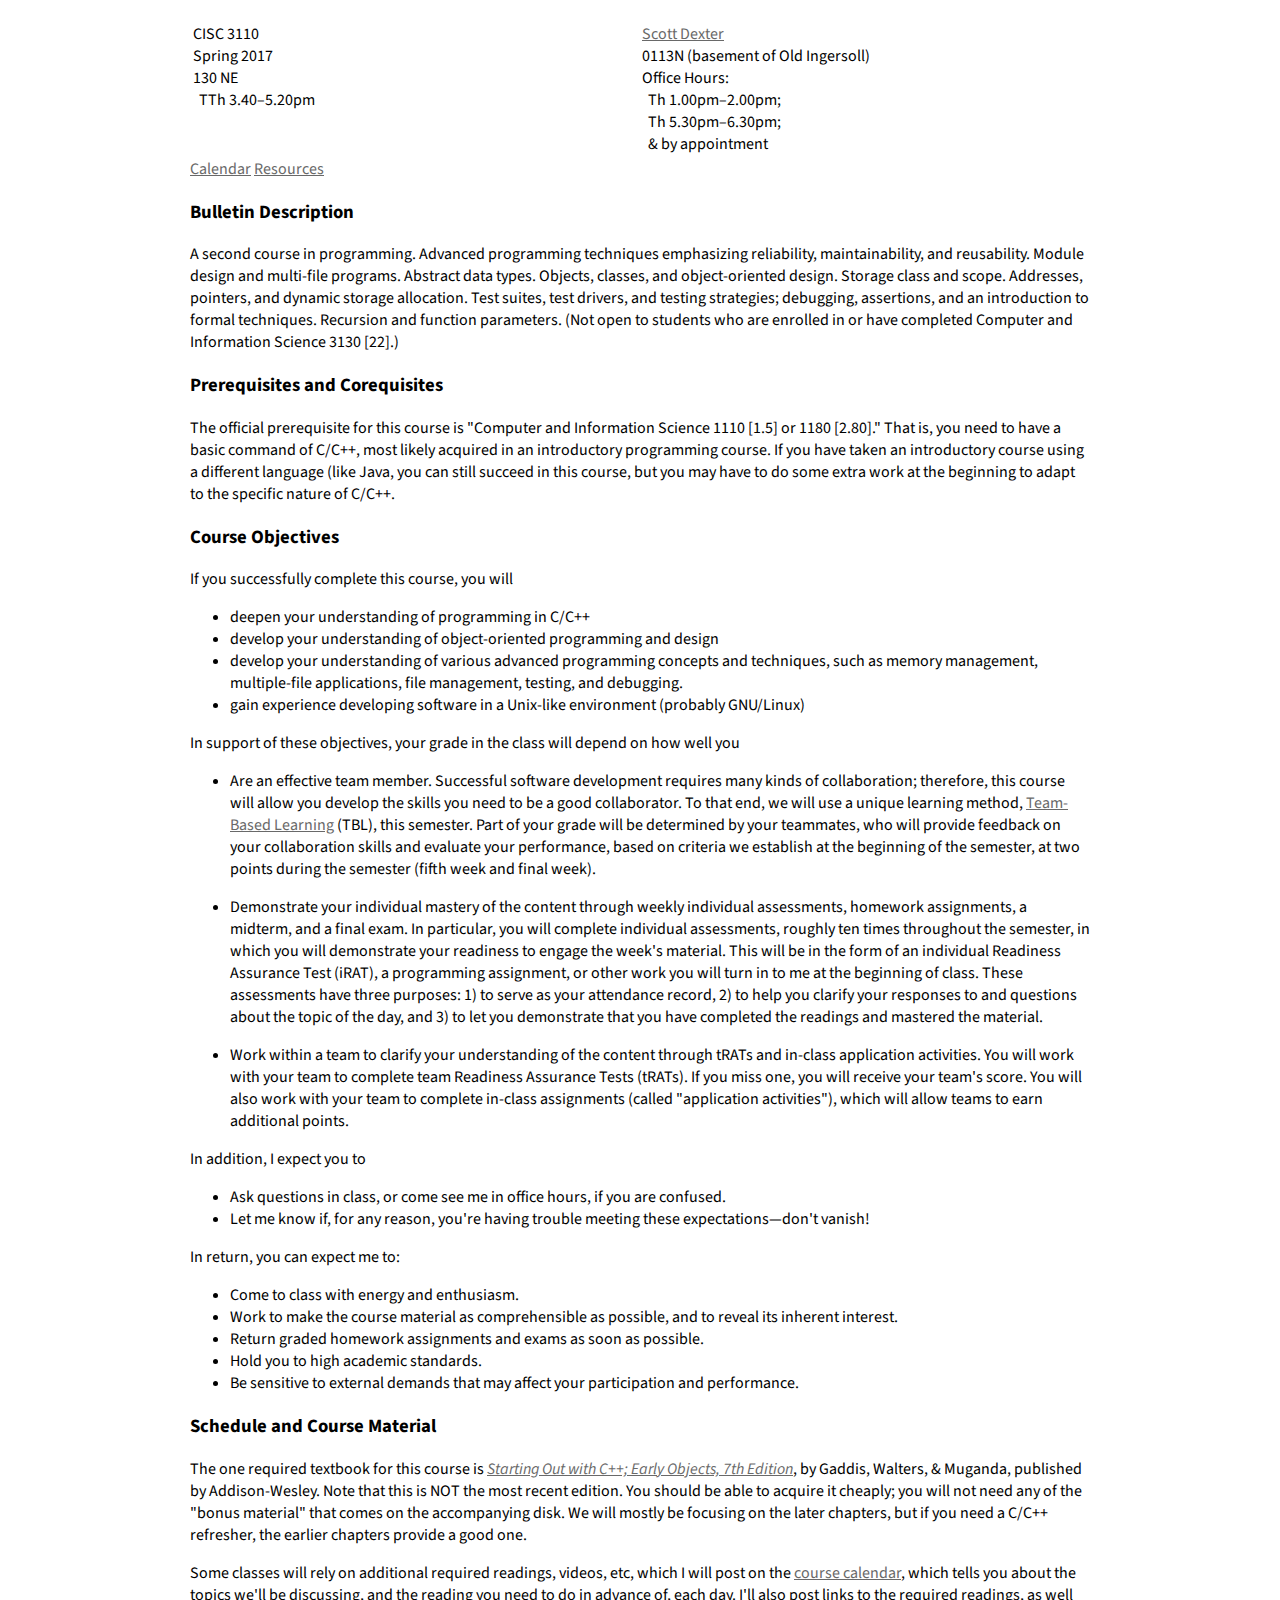
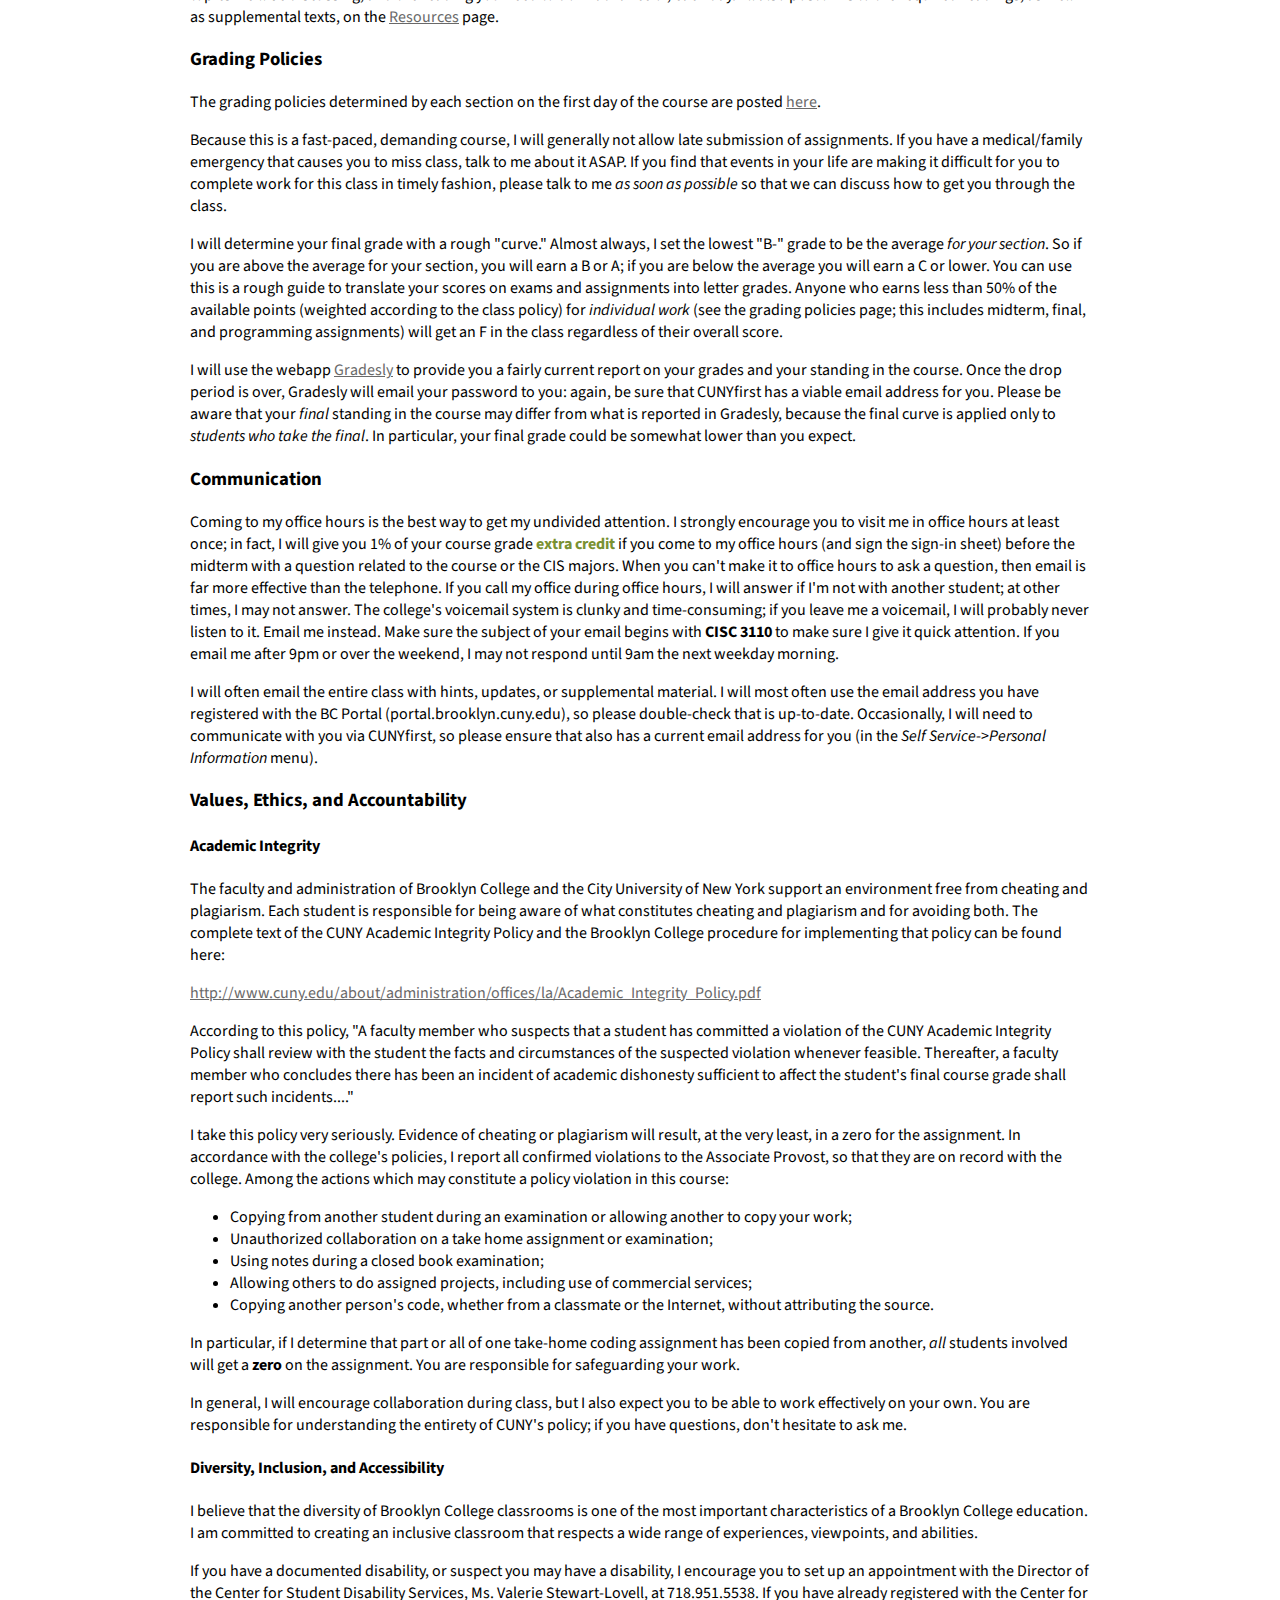
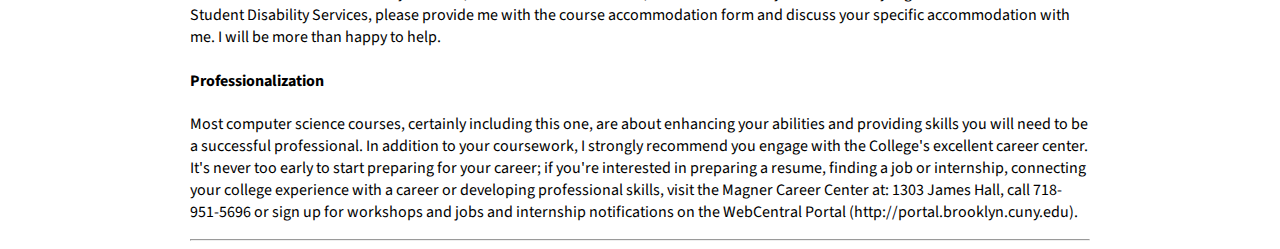
<file: index.html>
<!DOCTYPE html PUBLIC "-//W3C//DTD XHTML 1.1//EN"
          "http://www.w3.org/TR/xhtml11/DTD/xhtml11.dtd">

<html xmlns="http://www.w3.org/1999/xhtml" xml:lang="en">
  <head>
    <title>CISC 3110</title>
    <link href="http://fonts.googleapis.com/css?family=Source+Sans+Pro" type="text/css" rel="stylesheet"/>
    <link rel="stylesheet" type="text/css" href="css/style.css" />
 
  </head>

  <body>
    <div id="container">

      <table width="100%"
             summary="Basic information about course meeting times and office hours">
        <col style="width: 50%;" />
        <col style="width: 50%;" />

        <tbody>
          <tr>
            <td>CISC 3110<br /> Spring 2017<br /> 130 NE<br />
              &nbsp;&nbsp;TTh 3.40&ndash;5.20pm<br />
            </td>

            <td align="top">
              <a
                 href="http://www.sci.brooklyn.cuny.edu/~sdexter">Scott
                Dexter</a><br /> 0113N (basement of Old
              Ingersoll)<br />
              Office Hours:<br/>
              &nbsp;&nbsp;Th 1.00pm&ndash;2.00pm; <br/> 
              &nbsp;&nbsp;Th 5.30pm&ndash;6.30pm;<br/>
              &nbsp;&nbsp;&amp; by appointment<br />
            </td>
          </tr>
        </tbody>
      </table>

      <a href="calendar.html">Calendar</a>
      <a href="resources.html">Resources</a>

      <h3>Bulletin Description</h3>
      A second course in programming. Advanced programming techniques emphasizing reliability, maintainability, and reusability. Module design and multi-file programs. Abstract data types. Objects, classes, and object-oriented design. Storage class and scope. Addresses, pointers, and dynamic storage allocation. Test suites, test drivers, and testing strategies; debugging, assertions, and an introduction to formal techniques. Recursion and function parameters. (Not open to students who are enrolled in or have completed Computer and Information Science 3130 [22].)
      
      <h3>Prerequisites and Corequisites</h3>
      The official prerequisite for this course is "Computer and Information Science 1110 [1.5] or 1180 [2.80]." That is, you need to have a basic command of C/C++, most likely acquired in an introductory programming course. If you have taken an introductory course using a different language (like Java, you can still succeed in this course, but you may have to do some extra work at the beginning to adapt to the specific nature of C/C++.
      

      <h3>Course Objectives</h3>

      If you successfully complete this course, you will

      <ul>
        <li>deepen your understanding of programming in C/C++</li>

        <li>develop your understanding of object-oriented
          programming and design</li>
        
        <li>develop your understanding of various advanced programming concepts and techniques, such as memory management, multiple-file applications, file management, testing, and debugging.</li>

        <li>gain experience developing software in a Unix-like environment (probably GNU/Linux)</li>


      </ul>

      In support of these objectives, your grade in the class will depend
      on how well you
      <ul>
        <li><p>Are an effective team member. Successful software development requires many kinds of collaboration; therefore, this course will allow you develop the skills you need to be a good collaborator. To that end, we will use a unique learning method, <a href="tbl.html">Team-Based Learning</a> (TBL), this semester. Part of your grade will be determined by your teammates, who will provide feedback on your collaboration skills and evaluate your performance, based on criteria we establish at the beginning of the semester, at two points during the semester (fifth week and final week).</p></li>

        <li>
          <p>Demonstrate your individual mastery of the content through weekly individual assessments,  homework assignments, a midterm, and a final exam. In particular, you will complete individual assessments, roughly ten times throughout the semester, in which you will demonstrate your readiness to engage the week's material. This will be in the form of an individual Readiness Assurance Test (iRAT), a programming assignment, or other work you will turn in to me at the beginning of class. These assessments have three purposes: 1) to serve as your attendance record, 2) to help you clarify your responses to and questions about the topic of the day, and 3) to let you demonstrate that you have completed the readings and mastered the material.</p> </li>

        <li><p>Work within a team to clarify your understanding of the content through tRATs and in-class application activities. You will work with your team to complete team Readiness Assurance Tests (tRATs). If you miss one, you will receive your team's score. You will also work with your team to complete in-class assignments (called "application activities"), which will allow teams to earn additional points.</p></li>
        
      </ul>


      <p>In addition, I expect you to

      <ul>
        <li>Ask questions in class, or come see me in office
          hours, if you are confused.</li>

        <li>Let me know if, for any reason, you're having
          trouble meeting these expectations&mdash;don't vanish!</li>
      </ul></p>
      
      <p>In return, you can expect me to:

      <ul>
        <li>Come to class with energy and enthusiasm.</li>

        <li>Work to make the course material as comprehensible
          as possible, and to reveal its inherent interest.</li>

        <li>Return graded homework assignments and exams as
          soon as possible.</li>

        <li>Hold you to high academic standards.</li>

        <li>Be sensitive to external demands that may affect
          your participation and performance.</li>
      </ul></p>
      

      <h3>Schedule and Course Material</h3>
      <p>
        The one required textbook for this course is
        <em><a
               href="http://www.amazon.com/Starting-Out-Early-Objects-Edition/dp/0136077749">Starting Out with C++; Early Objects, 7th Edition</a></em>, by Gaddis, Walters, &amp; Muganda, published by Addison-Wesley. Note that this is NOT the most recent edition. You should be able to acquire it cheaply; you will not need any of the "bonus material" that comes on the accompanying disk. We will mostly be focusing on the later chapters, but if you need a C/C++ refresher, the earlier chapters provide a good one.</p>
        

       <p> Some classes will rely on additional required readings, videos, etc, which I will post on the <a
                                                                                                         href="calendar.html">course calendar</a>, which tells
        you about the topics we'll be discussing, and the reading
        you need to do in advance of, each day. I'll also post links
        to the required readings, as well as supplemental texts, on
        the <a href="resources.html">Resources</a> page.
       </p>
       
      <h3>Grading Policies</h3>

      <p>The grading policies determined by each section on the first day of the course are posted <a href="grades.html">here</a>.</p>
      
      <p>
        Because this is a fast-paced, demanding course, I will generally not
        allow late submission of assignments. If you have a medical/family emergency that causes you to miss class, talk to me about it ASAP. If you find that
        events in your life are making it difficult for you to
        complete work for this class in timely fashion, please talk
        to me <em>as soon as possible</em> so that we can discuss
        how to get you through the class.
      </p>

      <p>I will determine your final grade with a rough "curve."
        Almost always, I set the lowest "B-" grade to be the
        average <em>for your section</em>. So if you are above the average for your section, you will earn a B
        or A; if you are below the average you will earn a C or
        lower. You can use this is a rough guide to translate your
        scores on exams and assignments into letter grades. Anyone who earns less than 50% of the available points (weighted according to the class policy) for <em>individual work</em> (see the grading policies page; this includes midterm, final, and programming assignments) will get an F in the class regardless of their overall score.</p>

      <p>I will use the
      webapp <a href="http://www.gradesly.com">Gradesly</a> to provide
      you a fairly current report on your grades and your standing in
      the course. Once the drop period is over, Gradesly will email
      your password to you: again, be sure that CUNYfirst has a viable
      email address for you. Please be aware that your <em>final</em> standing in
      the course may differ from what is reported in Gradesly, because
      the final curve is applied only to <em>students who take the
      final</em>. In particular, your final grade could be somewhat
        lower than you expect.</p>

           <h3>Communication</h3>

        <p>Coming to my office hours is the best way to get my undivided
        attention. I strongly encourage you to visit me in office hours
        at least once; in fact, I will give you 1% of your course grade
        <strong>extra credit</strong> if you come to my office hours
        (and sign the sign-in sheet) 
        before the midterm with a question related to the course or the
        CIS majors. When you can't make it to office hours to ask a
        question, then email is far more effective than the telephone.
        If you call my office during office hours, I will answer if I'm
        not with another student; at other times, I may not answer. The
        college's voicemail system is clunky and time-consuming; if you
        leave me a voicemail, I will probably never listen to it. Email
        me instead. Make sure the subject of your email begins with <b>CISC
            3110</b> to make sure I give it quick attention. If you email me
        after 9pm or over the weekend, I may not respond until 9am the
        next weekday morning.</p>

      <p>I will often email the entire class with hints, updates, or supplemental material. I will most often use the email address you have registered with the BC Portal (portal.brooklyn.cuny.edu), so please double-check that is up-to-date. Occasionally, I will need to communicate with you via CUNYfirst, so please ensure that also has a current email address for you (in the <em>Self Service</em>-><em>Personal Information</em> menu).</p>

<h3>Values, Ethics, and Accountability</h3>
        

        <h4>Academic Integrity</h4> <p>The faculty and administration of Brooklyn College and the
            City University of New York support an environment free from
            cheating and plagiarism. Each student is responsible for
            being aware of what constitutes cheating and plagiarism and
            for avoiding both. The complete text of the CUNY Academic Integrity Policy and the Brooklyn College procedure for implementing that policy can be found here: </p>
      <p><a href="http://www.cuny.edu/about/administration/offices/la/Academic_Integrity_Policy.pdf ">
          http://www.cuny.edu/about/administration/offices/la/Academic_Integrity_Policy.pdf</a></p>


          <p>According to this policy, "A faculty member who suspects
          that a student has committed a violation of the CUNY
          Academic Integrity Policy shall review with the student the
          facts and circumstances of the suspected violation whenever
          feasible. Thereafter, a faculty member who concludes there
          has been an incident of academic dishonesty sufficient to
          affect the student's final course grade shall report such
          incidents...."</p>

      <p>I take this policy very seriously. Evidence of cheating or plagiarism will result, at the very least, in a zero for the assignment. In accordance with the college's policies, I report all confirmed violations to the Associate Provost, so that they are on record with the college. Among the actions
        which may constitute a policy violation in this course:</p>
      <ul>
        <li>Copying from another student during an examination
          or allowing another to copy your work;</li>
        <li>Unauthorized collaboration on a take home
          assignment or examination;</li>
        <li>Using notes during a closed book examination;</li>
        <li>Allowing others to do assigned projects, including
          use of commercial services;</li>
        <li>Copying another person's code, whether from a classmate or the Internet, without attributing
                the source.</li>
      </ul>
      <p>
        In particular, if I determine that part or all of one take-home coding
        assignment has been copied from another, <em>all</em>
        students involved will get a <b>zero</b> on the assignment.
        You are responsible for safeguarding your work.
      </p>
      <p>In general, I will encourage collaboration during class, but I also expect you to be able to work effectively on your own. You are responsible for understanding the entirety of
        CUNY's policy; if you have questions, don't hesitate to ask
        me.</p>
      

      <h4>Diversity, Inclusion, and Accessibility</h4>

      <p>I believe that the diversity of Brooklyn College classrooms is one of the most important characteristics of a Brooklyn College education. I am  committed to creating an inclusive classroom that respects a wide range of experiences, viewpoints, and abilities.</p>
      
<p>If you  have a documented disability, or suspect you  may have a
disability, I encourage you to set up an appointment with the Director of the Center for Student Disability Services, Ms. Valerie Stewart-Lovell, at 718.951.5538.  If you have already
registered with the Center for Student Disability Services,
please provide me with the course accommodation form and
discuss your specific accommodation with me. I will be more
than happy to help.</p>
      
      <h4>Professionalization</h4>
      <p>Most computer science courses, certainly including this one, are about enhancing your abilities and providing skills you will need to be a successful professional. In addition to your coursework, I strongly recommend you engage with the College's excellent career center. It's never
      too early to start preparing for your career; if you're
      interested in preparing a resume, finding a job or
      internship, connecting your college experience with a career
      or developing professional skills, visit the Magner Career
      Center at: 1303 James Hall, call 718-951-5696 or sign up for
      workshops and jobs and internship notifications on the
      WebCentral Portal (http://portal.brooklyn.cuny.edu).</p>

      <hr />
    </div>
  </body>
</html>
</file>
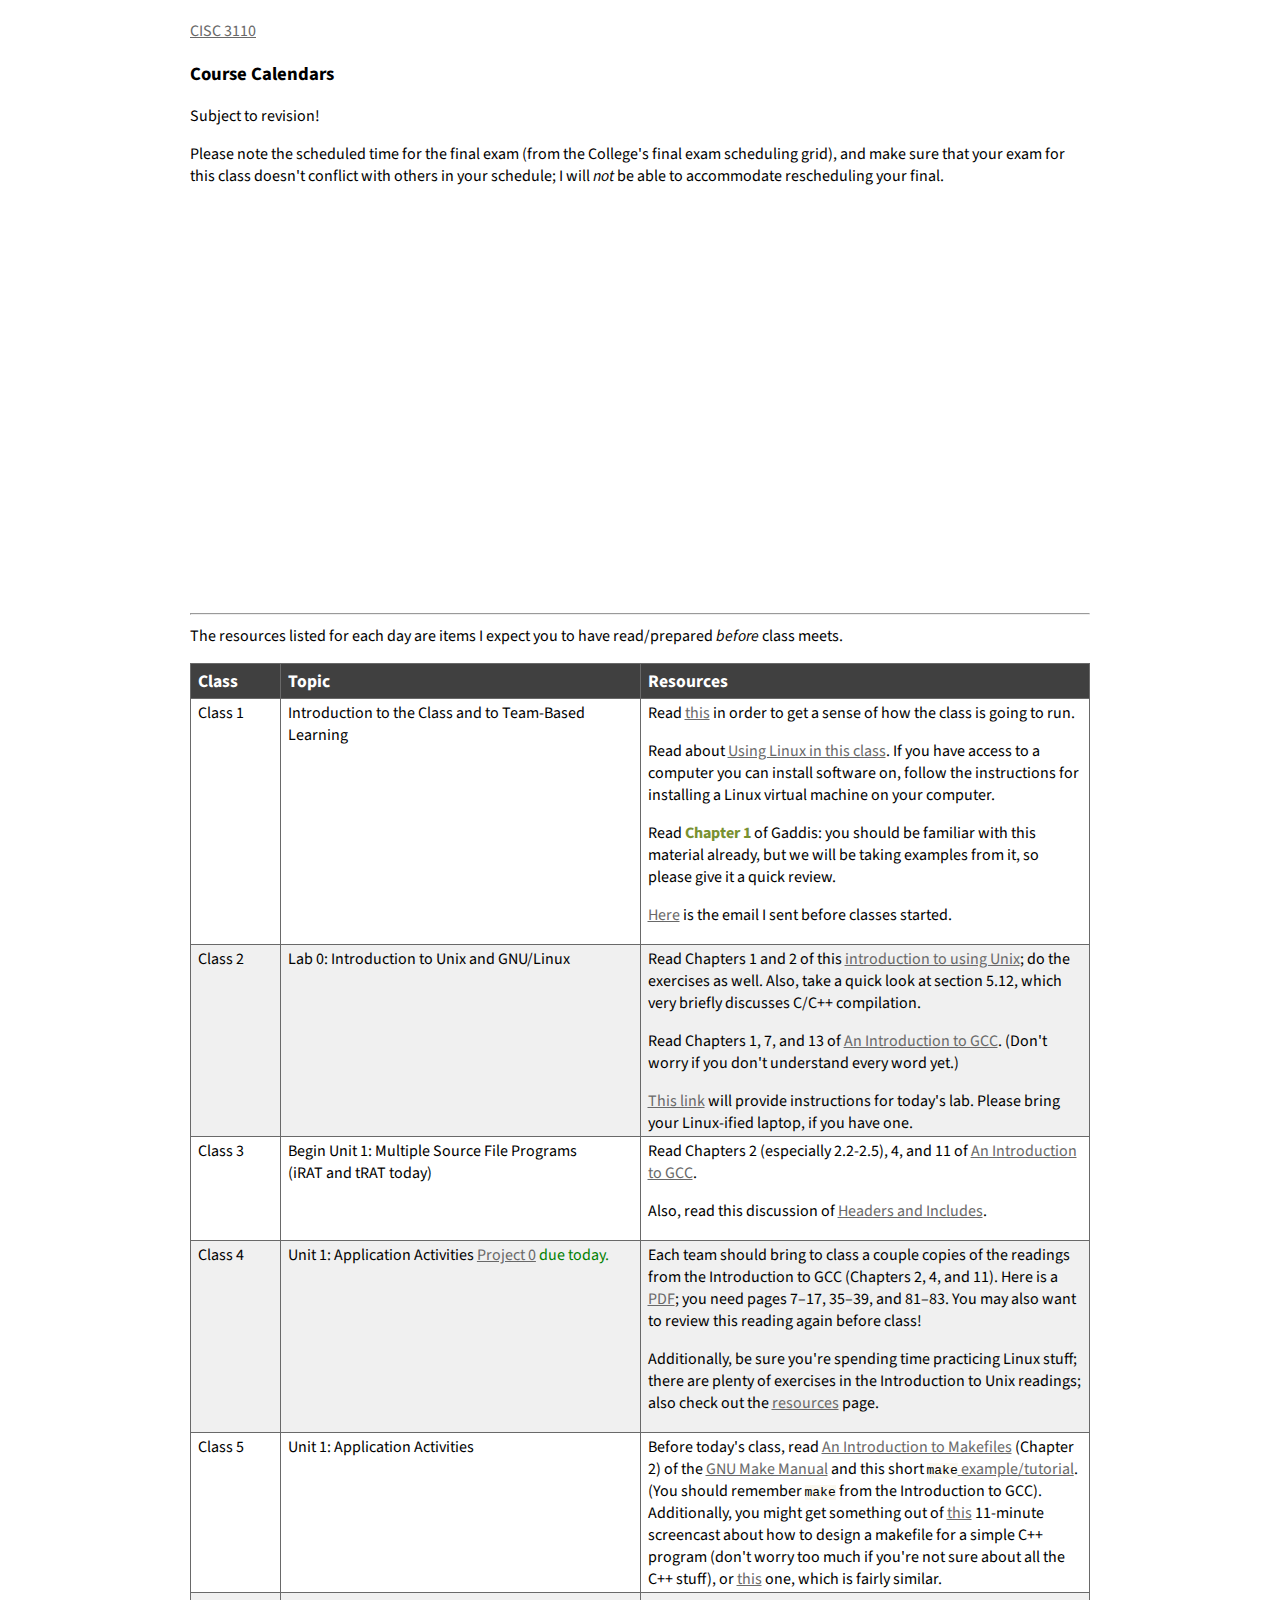
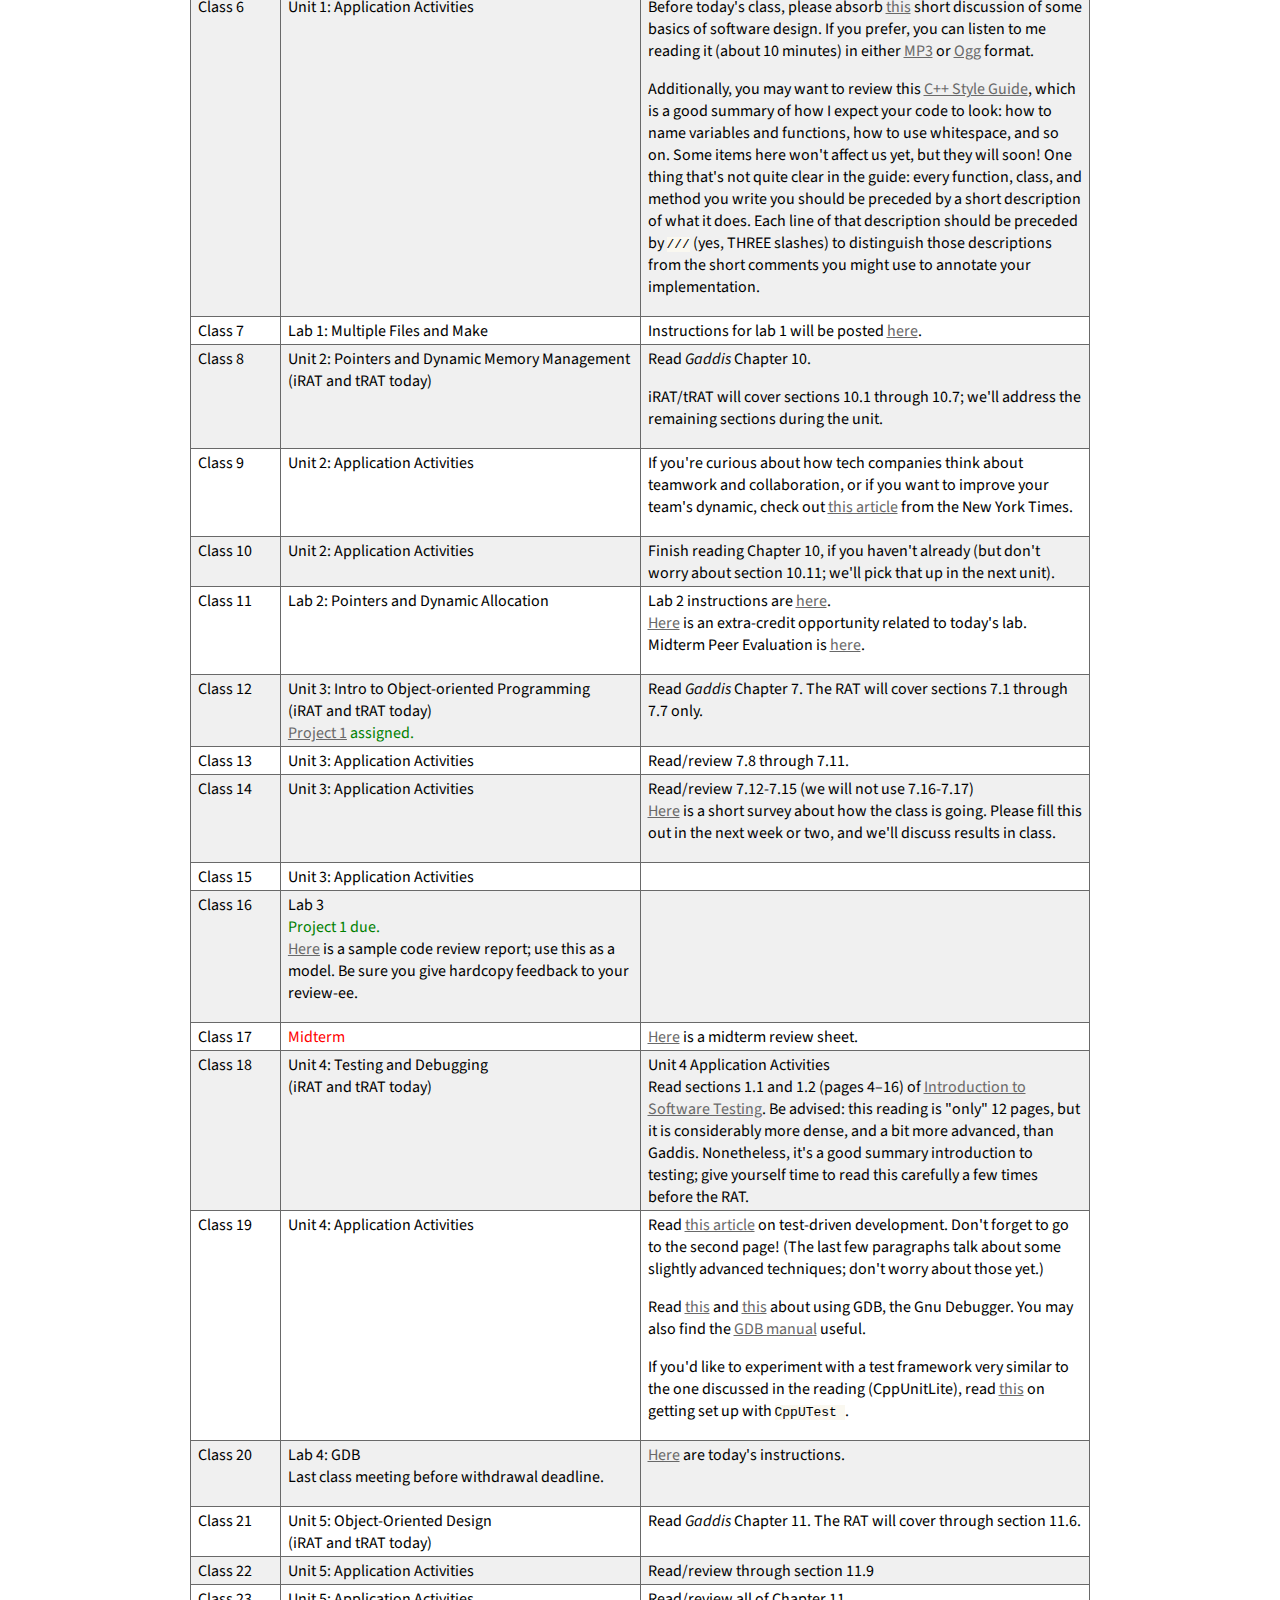
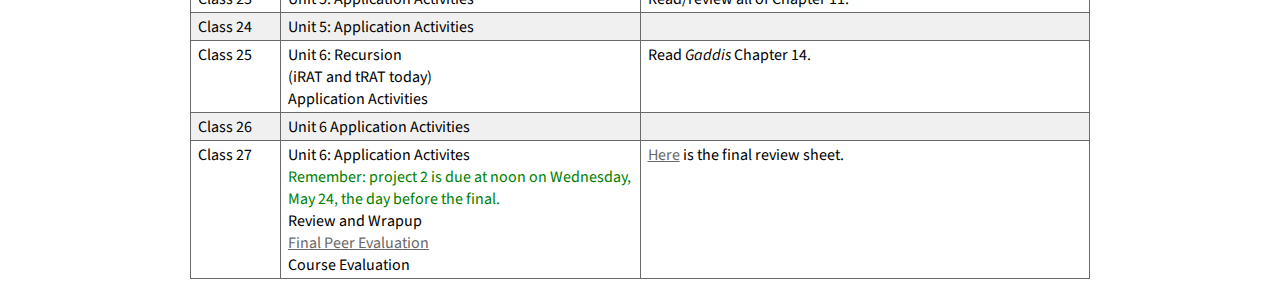
<file: calendar.html>
<!DOCTYPE html PUBLIC "-//W3C//DTD XHTML 1.0 Transitional//EN"
          "http://www.w3.org/TR/xhtml1/DTD/xhtml1-transitional.dtd">

<html xmlns="http://www.w3.org/1999/xhtml" xml:lang="en" lang="en">
  <head>
    <title>Spring 2017 Calendar</title>
    <link href="http://fonts.googleapis.com/css?family=Source+Sans+Pro" rel="stylesheet"/>
    <link rel="stylesheet" type="text/css" href="css/style.css" />
  </head>

  <body>
    <div id="container">
      <a href="index.html">CISC 3110</a><br />

      <h3>Course Calendars</h3>

      <p>Subject to revision!</p>

      <p>Please note the scheduled time for the final exam (from the College's final exam scheduling grid), and make sure that your exam for this class doesn't conflict with others in your schedule; I  will <em>not</em> be able to accommodate rescheduling your final. </p>
      <iframe src="https://calendar.google.com/calendar/embed?showCalendars=0&amp;showTz=0&amp;mode=AGENDA&amp;height=400&amp;wkst=1&amp;bgcolor=%23FFFFFF&amp;src=2p4h5nk48g74h80i2s08v72f30%40group.calendar.google.com&amp;color=%232952A3&amp;ctz=America%2FNew_York" style="border-width:0" width="900" height="400" frameborder="0" scrolling="no"></iframe>
      
      <hr style="margin: 10px 0 10px 0;" />

      <p>The resources listed for each day are items I expect you to have read/prepared <em>before</em> class meets.</p>

      <table id="calendar" summary="Description of topics for each class meeting">
        <col style="whitespace: nowrap;" />
        <col style="width: 40%;" />
        <col style="width: 50%;" />

        <thead>
          <tr>
            <th>Class</th>

            <th>Topic</th>

            <th>Resources</th>
          </tr>
        </thead>

        

        <!------------------------------------------------------------- 
          -->

        <tbody>
          <tr>
            <td>Class 1</td>
            <td>Introduction to the Class and to Team-Based Learning
            </td>
            <td>
              <p>Read <a href="tbl.html">this</a> in order to get a
                sense of how the class is going to run.</p>

              <p>Read about <a href="linux.html">Using Linux in this class</a>. If you have access to a computer you can install software on, follow the instructions for installing a Linux virtual machine on your computer.</p>

              <p>Read <strong>Chapter 1</strong> of Gaddis: you should
              be familiar with this material already, but we will be
              taking examples from it, so please give it a quick
                review.</p>

              <p><a href="mail1.txt">Here</a> is the email I sent
              before classes started.</p>

  <!--            <p> --
    --           Today's <a href="slides/Class1.pdf">slides</a>.</p> 
  -->


            </td>
            
          </tr>

          <tr class="alt">
            <td>Class 2</td>
            <td>Lab 0: Introduction to Unix and GNU/Linux
            </td>
            <td>
              <p>Read Chapters 1 and 2 of
              this <a href="http://www.doc.ic.ac.uk/~wjk/UnixIntro/">introduction
              to using Unix</a>; do the exercises as well. Also, take
              a quick look at section 5.12, which very briefly
              discusses C/C++ compilation.</p>
              <p>Read Chapters 1, 7, and 13
              of <a href="http://www.linuxtopia.org/online_books/an_introduction_to_gcc/">An
              Introduction to GCC</a>. (Don't worry if you don't
                understand every word yet.)</p>

              <a href="lab0/2_Lab0.pdf">This link</a> will provide
              instructions for today's lab. Please bring your
              Linux-ified laptop, if you have one.

              <!-- <p>Today's <a href="slides/Class2.pdf">slides</a>. -->
            </td>
            
          </tr>

          <tr>
            <td>Class 3</td>
            <td>Begin Unit 1: Multiple Source File Programs <br/>
              (iRAT and tRAT today)
            </td>
            <td>
              <p>Read Chapters 2 (especially 2.2-2.5), 4, and 11 of <a href="http://www.linuxtopia.org/online_books/an_introduction_to_gcc/index.html">An Introduction to GCC</a>.</p>
              <p>Also, read this discussion of <a href="http://www.cplusplus.com/forum/articles/10627/">Headers and Includes</a>.</p>

              <!-- <p><a href="encapsulation.txt">Here</a> are some rough notes on our conversation about encapsulation.</p> -->
            </td>
            
          </tr>

          <tr class="alt">

            <td>Class 4</td>
            <td>Unit 1: Application Activities
              <span class="project"><a href="project0.html">Project 0</a> due today.</span>
            </td>
            <td><p>Each team should bring to class a couple copies of the readings from the Introduction to GCC (Chapters 2, 4, and 11). Here is a <a href="https://tfetimes.com/wp-content/uploads/2015/09/An_Introduction_to_GCC-Brian_Gough.pdf">PDF</a>; you need pages 7&ndash;17, 35&ndash;39, and 81&ndash;83. You may also want to review this reading again before class!</p>

              <p>Additionally, be sure you're spending time practicing Linux stuff; there are plenty of exercises in the Introduction to Unix readings; also check out the <a href="resources.html">resources</a> page.</p>
            </td>
            
        </tr>
        <tr>
          <td>Class 5</td>
          <td>Unit 1: Application Activities<br/>
            
          </td>
          <td>Before today's class, read <a href="http://www.gnu.org/software/make/manual/make.html#Introduction">An Introduction to Makefiles</a> (Chapter 2) of the <a href="http://www.gnu.org/software/make/manual/">GNU Make Manual</a> and this short <code>make</code><a href="https://www.cs.umd.edu/class/fall2002/cmsc214/Tutorial/makefile.html"> example/tutorial</a>. (You should remember <code>make</code> from the Introduction to GCC). Additionally, you might get something out of <a href="https://www.youtube.com/watch?v=kGGE8mtrbrM">this</a> 11-minute screencast about how to design a makefile for a simple C++ program (don't worry too much if you're not sure about all the C++ stuff), or <a href="https://www.youtube.com/watch?v=_r7i5X0rXJk">this</a> one, which is fairly similar.          
        </tr>

        <tr class="alt">
          <td>Class 6</td>
          <td>Unit 1: Application Activities
          </td>
          <td><p>Before today's class, please absorb <a href="SoftwareDesign.pdf">this</a> short discussion of some basics of software design. If you prefer, you can listen to me reading it (about 10 minutes) in either <a href="softwaredesign.mp3">MP3</a> or <a href="softwaredesign.ogg">Ogg</a> format.</p>

            <p>Additionally, you may want to review this <a href="http://geosoft.no/development/cppstyle.html">C++ Style Guide</a>, which is a good summary of how I expect your code to look: how to name variables and functions, how to use whitespace, and so on. Some items here won't affect us yet, but they will soon! One thing that's not quite clear in the guide: every function, class, and method you write you should be preceded by a short description of what it does. Each line of that description should be preceded by <code>///</code> (yes, THREE slashes) to distinguish those descriptions from the short comments you might use to annotate your implementation.</p>
          </td>
        </tr>

        <tr>
          <td>Class 7</td>
          <td>Lab 1: Multiple Files and Make
          </td>
          <td>Instructions for lab 1 will be posted <a href="lab1/7_Lab1.pdf">here</a>.
          </td>
        </tr>

        <tr class="alt">
          <td>Class 8</td>
          <td>Unit 2: Pointers and Dynamic Memory Management <br/>
            (iRAT and tRAT today)<br/>
            
          </td>
          <td><p>Read <em>Gaddis</em> Chapter 10.</p>
            <p>iRAT/tRAT will cover sections 10.1 through 10.7; we'll
              address the remaining sections during the unit.</p>
           
          </td>
          
        </tr>

        <tr>
          <td>Class 9</td>
          <td>Unit 2: Application Activities
          </td>
          <td>
<p>If you're curious about how tech companies think about teamwork and collaboration, or if you want to improve your team's dynamic, check out <a href="http://www.nytimes.com/2016/02/28/magazine/what-google-learned-from-its-quest-to-build-the-perfect-team.html">this article</a> from the New York Times.</p>
          </td>
        </tr>

        <tr class="alt">
          <td>Class 10</td>
          <td>Unit 2: Application Activities
          </td>
	<td>Finish reading Chapter 10, if you haven't already (but don't worry about section 10.11; we'll pick that up in the next unit).
          </td>
        </tr>

        <tr>
          <td>Class 11</td>
          <td>Lab 2: Pointers and Dynamic Allocation</td>
          <td>Lab 2 instructions are <a href="lab2/11_Lab2.pdf">here</a>.<br/>
          <a href="PointerExtraCredit.pdf">Here</a> is an extra-credit opportunity related to today's lab.
          
          <p>Midterm Peer Evaluation is <a href="https://goo.gl/forms/UN6djuBB8RWGmP212">here</a>.</p></td>
        </tr>

        <tr class="alt">
          <td>Class 12</td>
          <td>Unit 3: Intro to Object-oriented Programming <br/>
            (iRAT and tRAT today)<br/>
            <span class="project"><a href="Project1.pdf">Project 1</a> assigned.</span>

          </td>
          <td><p>Read <em>Gaddis</em> Chapter 7. The RAT will cover sections 7.1 through 7.7 only.</p>
<!-- ><p><a href="CodeRev.pdf">Code Review</a> (we'll discuss this)</p> -->
          </td>
        </tr>
<tr>
  <td>Class 13<br/>
  <td>Unit 3: Application Activities<br/>
             </td>
  <td>Read/review 7.8 through 7.11.<br/>
   <!-- 
<p>When you turn in project 1 today, remember to turn in 3 elements:
    the code you originally printed for Class 11, the Code Review
    sheet filled out by one of your peers, and a fresh printout of
    your revised code/output that takes into account the code review.
    You may also want to consider some of the advice
    in <a href="https://google.github.io/styleguide/cppguide.html">Google's
    C++ Style Guide</a>, which has some advice that augments the guide
      posted above.</p>
    <p><a href="https://docs.google.com/forms/d/e/1FAIpQLScOvyaTjlsomg_Vr43avmVCUGWAyAzYxT7RIGewP6lSo_H-Og/viewform">Here</a>
      is the peer evaluation survey. Be sure to <em>Submit</em> it by
      the end of class today.</p>
    <p><a href="https://goo.gl/forms/GQhjJAtNBbMXNji33">Here</a> is a
    survey for your anonymous feedback about the course so far. (We'll
    discuss in a couple weeks.)</p>
 -->
          </td>

        </tr>

        <tr class="alt">
          <td>Class 14</td>
          <td>Unit 3: Application Activities
          </td>
          <td>Read/review 7.12-7.15 (we will not use 7.16-7.17)
            <p><a href="https://goo.gl/forms/L8O21hXQVSJ7raos2">Here</a> is a short survey about how the class is going. Please fill this out in the next week or two, and we'll discuss results in class.</p>
            </td>
        </tr>

        <tr>
          <td>Class 15</td>
          <td>Unit 3: Application Activities
          </td>
          <td>
          </td>
          
        </tr>

        <tr class="alt">
          <td>Class 16</td>
          <td>Lab 3<br/>
            <span class="project">Project 1 due.</span>

             <p><a href="CodeRev.pdf">Here</a> is a sample code review report; use this as a model. Be sure you give hardcopy feedback to your review-ee.</p>
          </td>
          <td>
          </td>
        </tr>

        <tr>
          <td>Class 17</td>
          <td><span class="exam">Midterm</span>
          </td><td><a href="MidtermReview.pdf">Here</a> is a midterm review sheet.
          </td>
        </tr>

        <tr class="alt">
          <td>Class 18</td>
          <td>Unit 4: Testing and Debugging<br/>
            (iRAT and tRAT today)<br/>
          </td>
          <td>Unit 4 Application Activities</br>
          Read sections 1.1 and 1.2 (pages 4&ndash;16) of <a href="http://ebooks.allfree-stuff.com/eBooks_down/Software%20Testing/Introduction%20to%20Software%20Testing.pdf">Introduction to Software Testing</a>. Be advised: this reading is "only" 12 pages, but it is considerably more dense, and a bit more advanced, than Gaddis. Nonetheless, it's a good summary introduction to testing; give yourself time to read this carefully a few times before the RAT.
          </td>
        </tr>

        <tr>
          <td>Class 19</td>
          <td>Unit 4: Application Activities<br/>
           
          </td>
          <td><p>Read <a href="http://www.drdobbs.com/cpp/test-driven-development-in-cc/184401572">this article</a> on test-driven development. Don't forget to go to the second page! (The last few paragraphs talk about some slightly advanced techniques; don't worry about those yet.)</p>

            <p>Read <a href="http://www.cprogramming.com/gdb.html">this</a> and <a href="http://www.cprogramming.com/debugging/segfaults.html">this</a> about using GDB, the Gnu Debugger. You may also find the <a href="https://sourceware.org/gdb/current/onlinedocs/gdb/">GDB manual</a> useful.</p>

            <p>If you'd like to experiment with a test framework very similar to the one discussed in the reading (CppUnitLite), read <a href="cpputest.html">this</a> on getting set up with <code>
                CppUTest
              </code>.</p>
          </td>
          
        </tr>

        <tr class="alt">
          <td>Class 20</td>
          <td>Lab 4: GDB
             <p>Last class meeting before withdrawal deadline.</p>
          </td>
          <td><a href="lab4/Lab4.pdf">Here</a> are today's instructions.
          </td>
        </tr>

        <tr>
	  <td>Class 21</td>
          <td>Unit 5: Object-Oriented Design<br/>
            (iRAT and tRAT today)<br/>
                     
  
          </td>
          <td>Read <em>Gaddis</em> Chapter 11. The RAT will cover
            through section 11.6.<br/>
          </td>
        </tr>

        <tr class="alt">
          <td>Class 22</td>
          <td>Unit 5: Application Activities
          </td>
          <td>Read/review through section 11.9
          </td>

        </tr>

        <tr>
	  <td>Class 23</td>
          <td>Unit 5: Application Activities
          </td>
         
          <td>Read/review all of Chapter 11. 
          </td>
          
          </td>
        </tr>
        
        <tr class="alt">
          <td>Class 24</td>
          <td>Unit 5: Application Activities
          </td>
          <td> </td>
        </tr>

        <tr>
          <td>Class 25</td>
          <td>Unit 6: Recursion<br/>
            (iRAT and tRAT today)<br/>
            Application Activities</td>
          <td>Read <em>Gaddis</em> Chapter 14.
          </td>

        </tr>

        <tr class="alt">
          <td>Class 26</td>
          <td>Unit 6 Application Activities
          </td>
          <td></td>
        </tr>

        <tr>
          <td>Class 27</td>
          <td>Unit 6: Application Activites<br/>
          
          <span class="project">Remember: project 2 is due at noon on Wednesday, May 24, the day before the final.</span><br/>
          Review and Wrapup<br/>
          <a href="https://goo.gl/forms/pPbgZ27mZALH5o302">Final Peer Evaluation</a><br/>
         Course Evaluation
          </td>
        <td><a href="FinalReview.pdf">Here</a> is the final review sheet.  <br/>
          </td>
        </tr>

        <!--
        <tr class="alt">
          
	  <td>Class 28</td>
          
          <td>
          </td>
          
        </tr>
-->
      </tbody>
    </table>

</body>
</html>
</file>
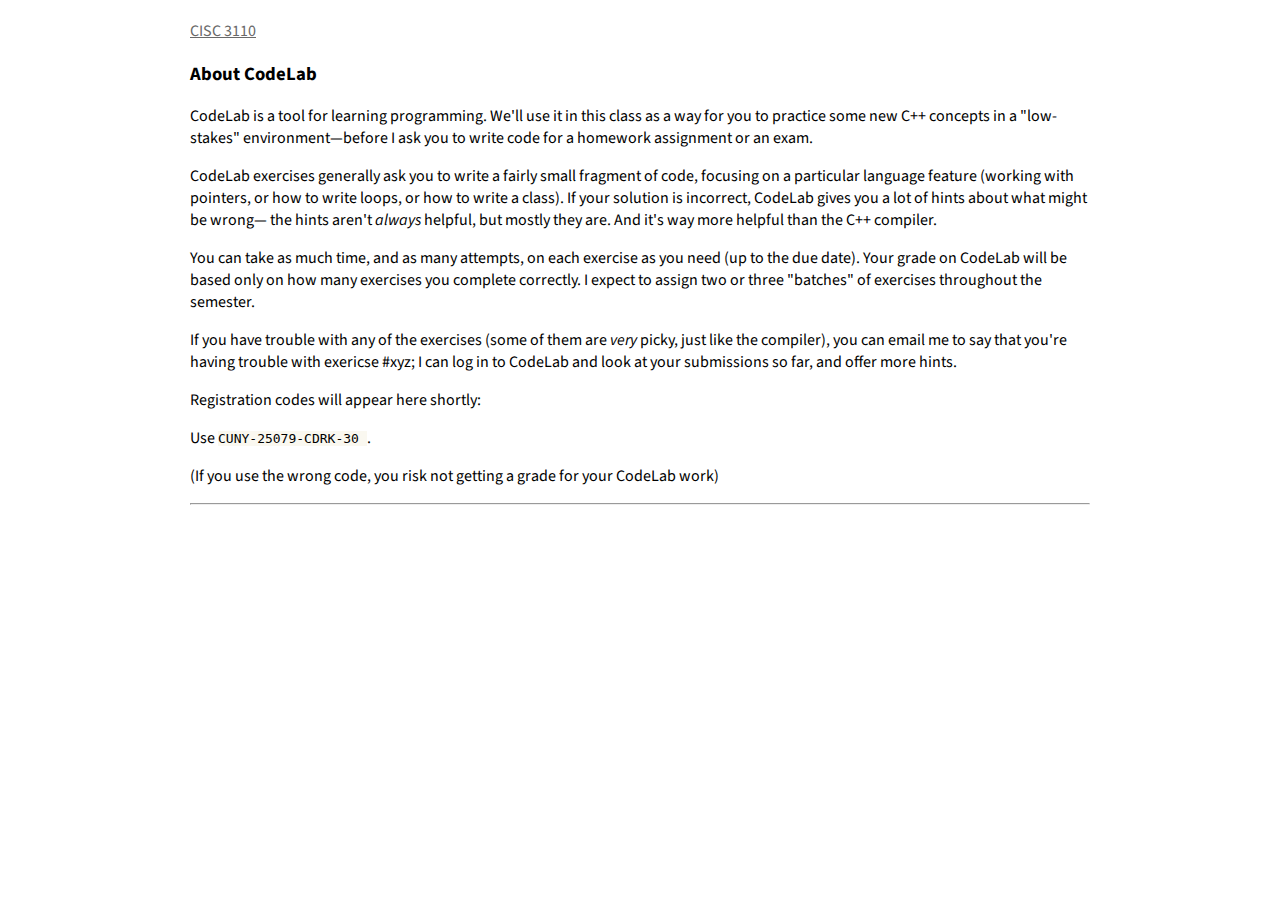
<file: codelab.html>
<!DOCTYPE html PUBLIC "-//W3C//DTD XHTML 1.1//EN"
  "http://www.w3.org/TR/xhtml11/DTD/xhtml11.dtd">

<html xmlns="http://www.w3.org/1999/xhtml" xml:lang="en">
<head>
<title>About CodeLab</title>
<link href='http://fonts.googleapis.com/css?family=Source+Sans+Pro'
    rel='stylesheet' type='text/css' />
<link rel="stylesheet" type="text/css" href="css/style.css" />
</head>

<body>
  <div id="container">
 <a href="index.html">CISC 3110</a><br />

       

    <h3>About CodeLab</h3>


    <p>CodeLab is a tool for learning programming. We'll use it in this
    class as a way for you to practice some new C++ concepts in a
    "low-stakes" environment&mdash;before I ask you to write code for
      a homework assignment or an exam.</p>


    <p>CodeLab exercises generally ask you to write a fairly small
    fragment of code, focusing on a particular language feature
    (working with pointers, or how to write loops, or how to write a
    class). If your solution is incorrect, CodeLab gives you a lot of
      hints about what might be wrong&mdash; the hints
    aren't <em>always</em> helpful, but mostly they are. And it's way
      more helpful than the C++ compiler.</p>

    <p>You can take as much time, and as many attempts, on each
    exercise as you need (up to the due date). Your grade on CodeLab
    will be based only on how many exercises you complete correctly. I
    expect to assign two or three "batches" of exercises throughout  the semester.</p>

    <p>If you have trouble with any of the exercises (some of them are
      <em>very</em> picky, just like the compiler), you can email me
      to say that you're having trouble with exericse #xyz; I can log
      in to CodeLab and look at your submissions so far, and offer
      more hints.</p>


 <p>Registration codes will appear here shortly:</p>

 <p>Use <code>
     CUNY-25079-CDRK-30
   </code>.</p>

 <p>(If you use the wrong code, you risk not getting a grade for your
 CodeLab work)</p>

    <hr/>

    </div>
</body>
</html>
</file>
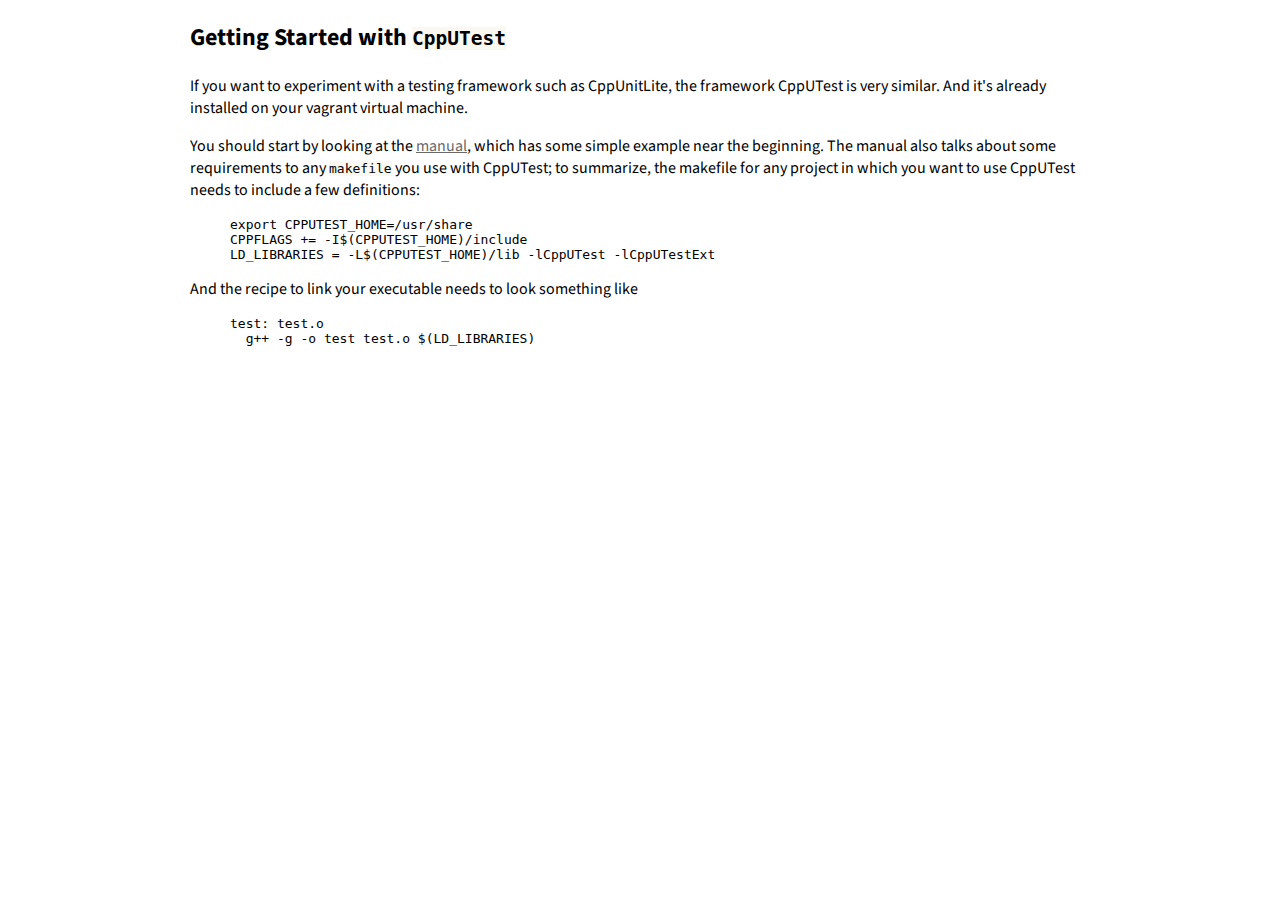
<file: cpputest.html>
<!DOCTYPE html PUBLIC "-//W3C//DTD XHTML 1.1//EN"
  "http://www.w3.org/TR/xhtml11/DTD/xhtml11.dtd">

<html xmlns="http://www.w3.org/1999/xhtml" xml:lang="en">
<head>
<title>Testing with CppUTest</title>
<link href='http://fonts.googleapis.com/css?family=Source+Sans+Pro'
    rel='stylesheet' type='text/css' />
<link rel="stylesheet" type="text/css" href="css/style.css" />
</head>

<body>
  <div id="container">

<h2>Getting Started with <code>CppUTest</code></h2>
    
    <p>If you want to experiment with a testing framework such as
    CppUnitLite, the framework CppUTest is very similar. And it's
    already installed on your vagrant virtual machine.</p>

<p>You should start by looking at
  the <a href="http://cpputest.github.io/manual.html">manual</a>,
  which has some simple example near the beginning. The manual also
  talks about some requirements to any <code>makefile</code> you use
  with CppUTest; to summarize, the makefile for any project in which you want to use CppUTest needs to include a few definitions:

      <code>
        <ul style="list-style-type:none">
          <li>export CPPUTEST_HOME=/usr/share</li>
          <li>CPPFLAGS += -I$(CPPUTEST_HOME)/include</li>
          <li>LD_LIBRARIES = -L$(CPPUTEST_HOME)/lib -lCppUTest -lCppUTestExt</li>
        </ul>
        </code>
    </p>
    <p>
      And the recipe to link your executable needs to look something like</p>

    <p><code>
        <ul style="list-style-type:none">
          <li>test: test.o</li>
          <li>&nbsp;&nbsp;g++ -g  -o test test.o $(LD_LIBRARIES)</li>
          </ul>
        </code>
    </p>

    </div>
</body>
</html>
</file>
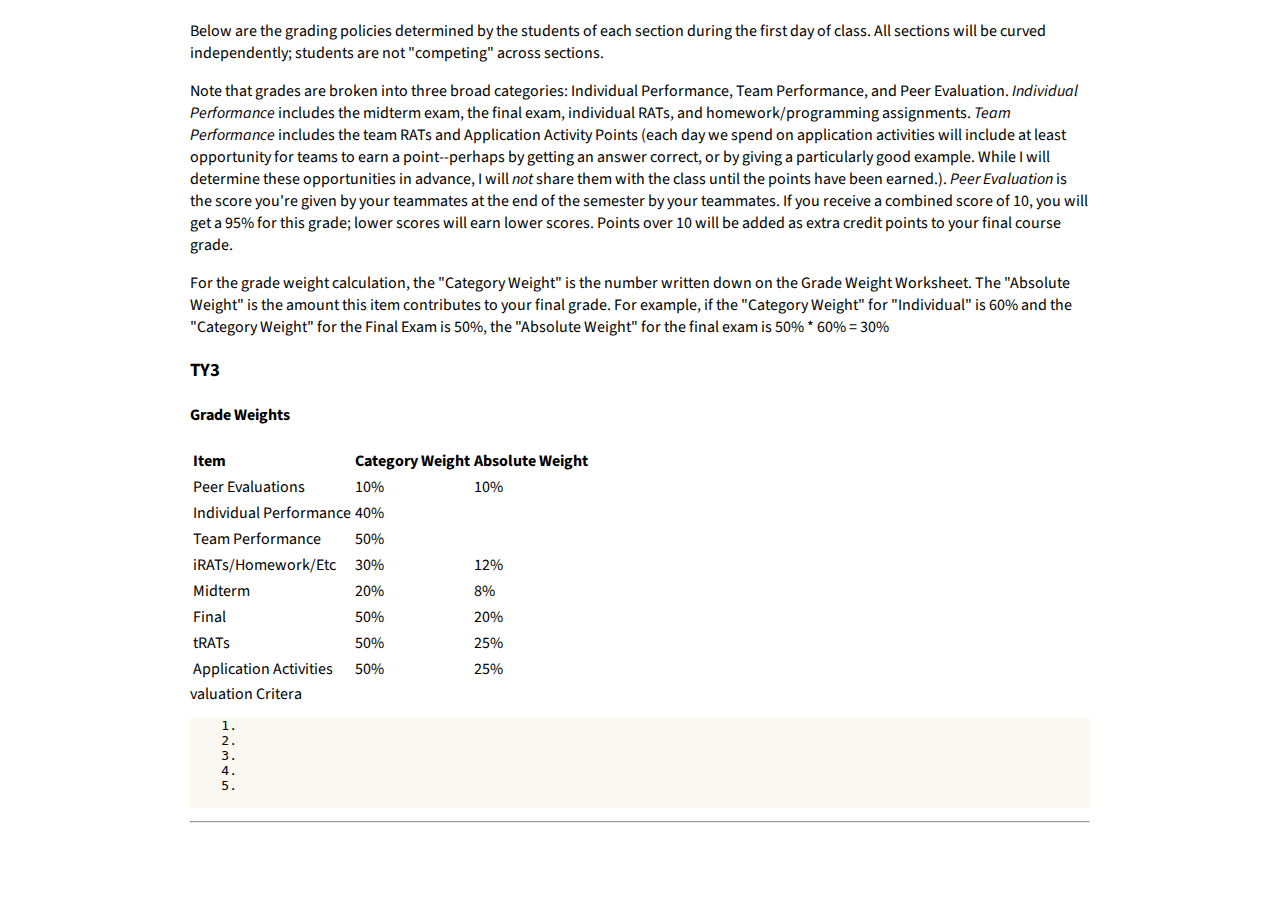
<file: grades.html>
<!DOCTYPE html PUBLIC "-//W3C//DTD XHTML 1.1//EN"
          "http://www.w3.org/TR/xhtml11/DTD/xhtml11.dtd">

<html xmlns="http://www.w3.org/1999/xhtml" xml:lang="en">
  <head>
    <title>Grading Policy</title>
    <link href='http://fonts.googleapis.com/css?family=Source+Sans+Pro'
          rel='stylesheet' type='text/css' />
    <link rel="stylesheet" type="text/css" href="css/style.css" />
  </head>

  <body>
    <div id="container">
<p>Below are the grading policies determined by the students of each
  section during the first day of class. All sections will be curved
  independently; students are not "competing" across sections.</p>

<p>Note that grades are broken into three broad categories: Individual Performance, Team Performance, and Peer Evaluation. <em>Individual Performance</em> includes the midterm exam, the final exam, individual RATs, and homework/programming assignments. <em>Team Performance</em> includes the team RATs and Application Activity Points (each day we spend on application activities will include at least opportunity for teams to earn a point--perhaps by getting an answer correct, or by giving a particularly good example. While I will determine these opportunities in advance, I will <em>not</em> share them with the class until the points have been earned.). <em>Peer Evaluation</em> is the score you're given by your teammates at the end of the semester by your teammates. If you receive a combined score of 10, you will get a 95% for this grade; lower scores will earn lower scores. Points over 10 will be added as extra credit points to your final course grade.</p>

 <p> For the grade weight
  calculation, the "Category Weight" is the number written down on the Grade Weight Worksheet. The "Absolute Weight" is the amount this item contributes to your final grade. For example, if the "Category Weight" for "Individual" is 60% and the "Category Weight" for the Final Exam is 50%, the "Absolute Weight" for the final exam is 50% * 60% = 30%</p>




  <h3>TY3</h3>

   <h4>Grade Weights</h4>

     <table>
    <tr>
      <th>Item</th><th>Category Weight</th><th>Absolute Weight</th>
   </tr>
    <tr>
      <td>Peer Evaluations</td>
      <td>10%</td>
      <td>10%</td>
    </tr>
   <tr>
      <td>Individual Performance</td>
      <td>40%</td>
      <td></td>
    </tr>
   <tr>
      <td>Team Performance</td>
      <td>50%</td>
      <td></td>
   </tr>
      <tr>
      <td>iRATs/Homework/Etc</td>
      <td>30%</td>
      <td>12%</td>
    </tr>
   <tr>
      <td>Midterm</td>
      <td>20%</td>
      <td>8%</td>
    </tr>
   <tr>
      <td>Final</td>
      <td>50%</td>
      <td>20%</td>
    </tr>
   <tr>
      <td>tRATs</td>
      <td>50%</td>
      <td>25%</td>
    </tr>
   <tr>
      <td>Application Activities</td>
      <td>50%</td>
      <td>25%</td>
    </tr>

  </table>

  valuation Critera</h4>

  <pre>
    1.
    2.
    3.
    4.
    5.
 </pre>



        <hr />
      </div>
    </body>
  </html>
</file>
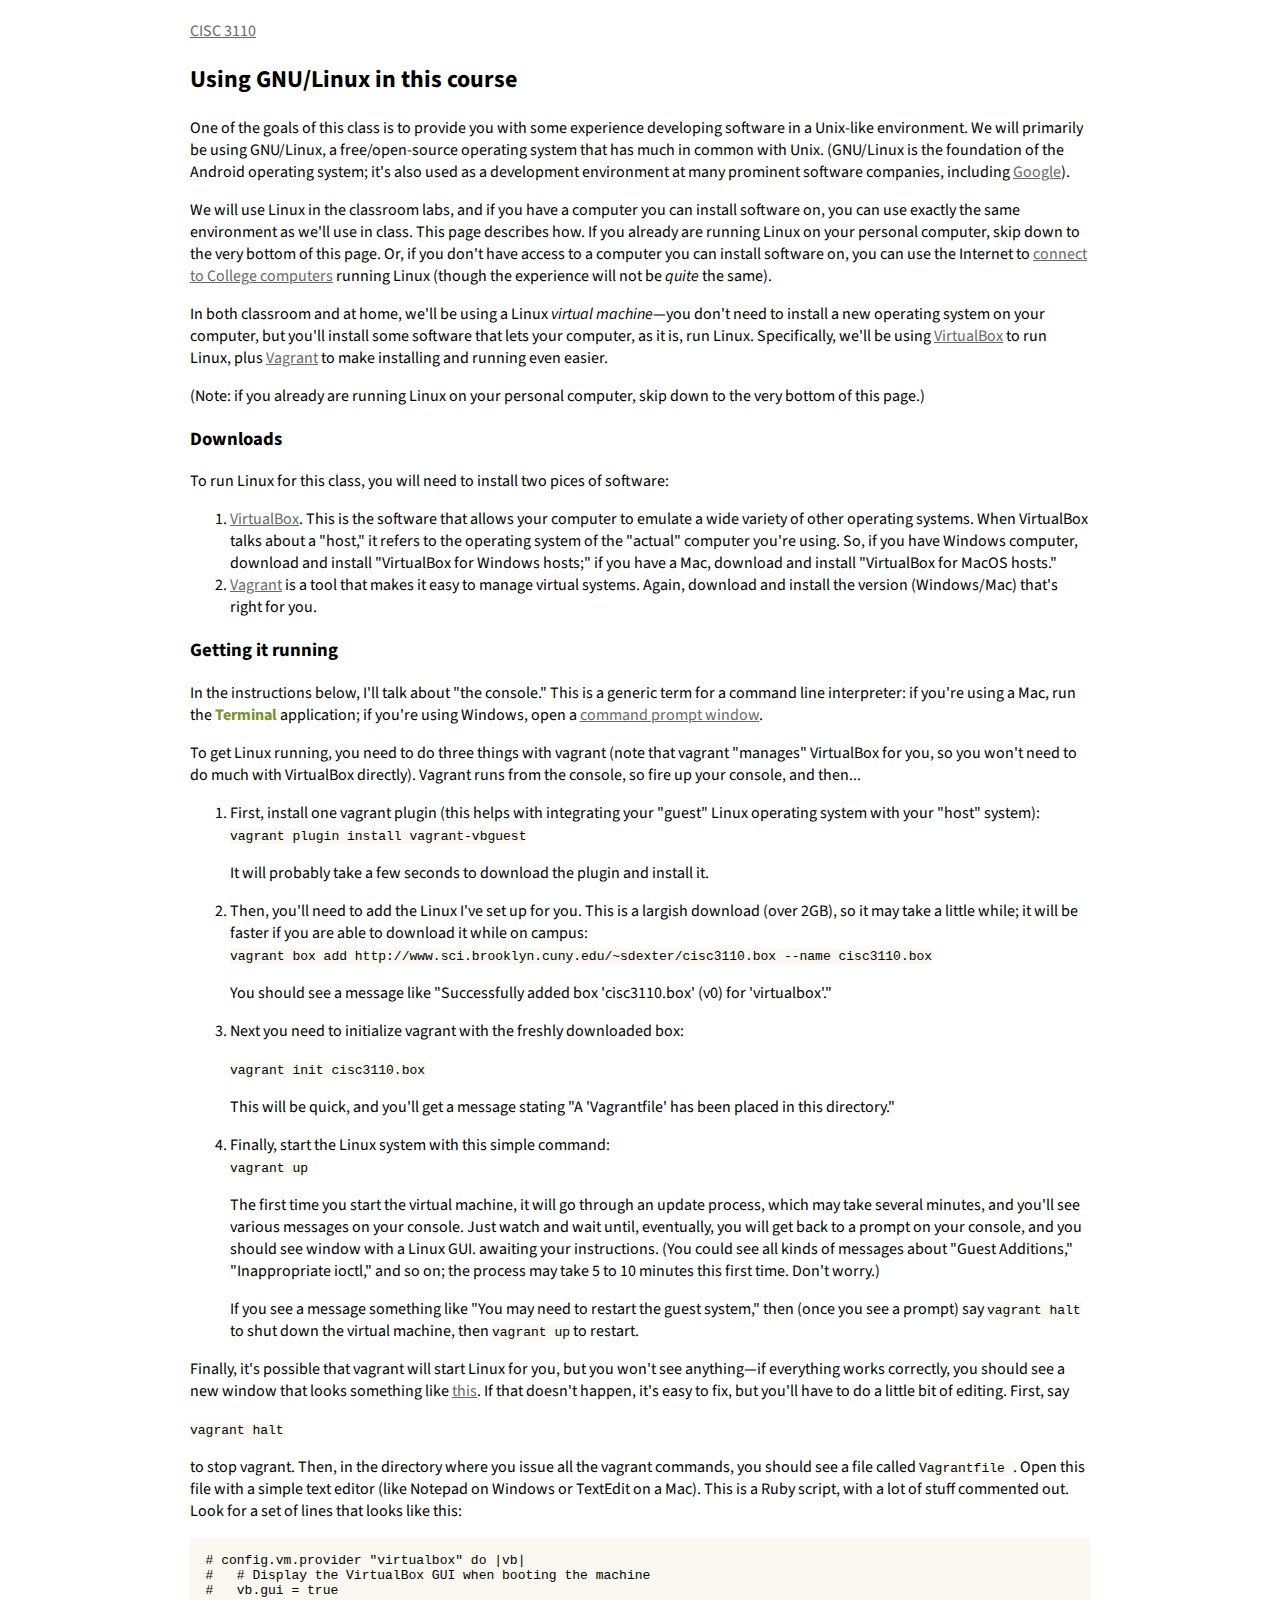
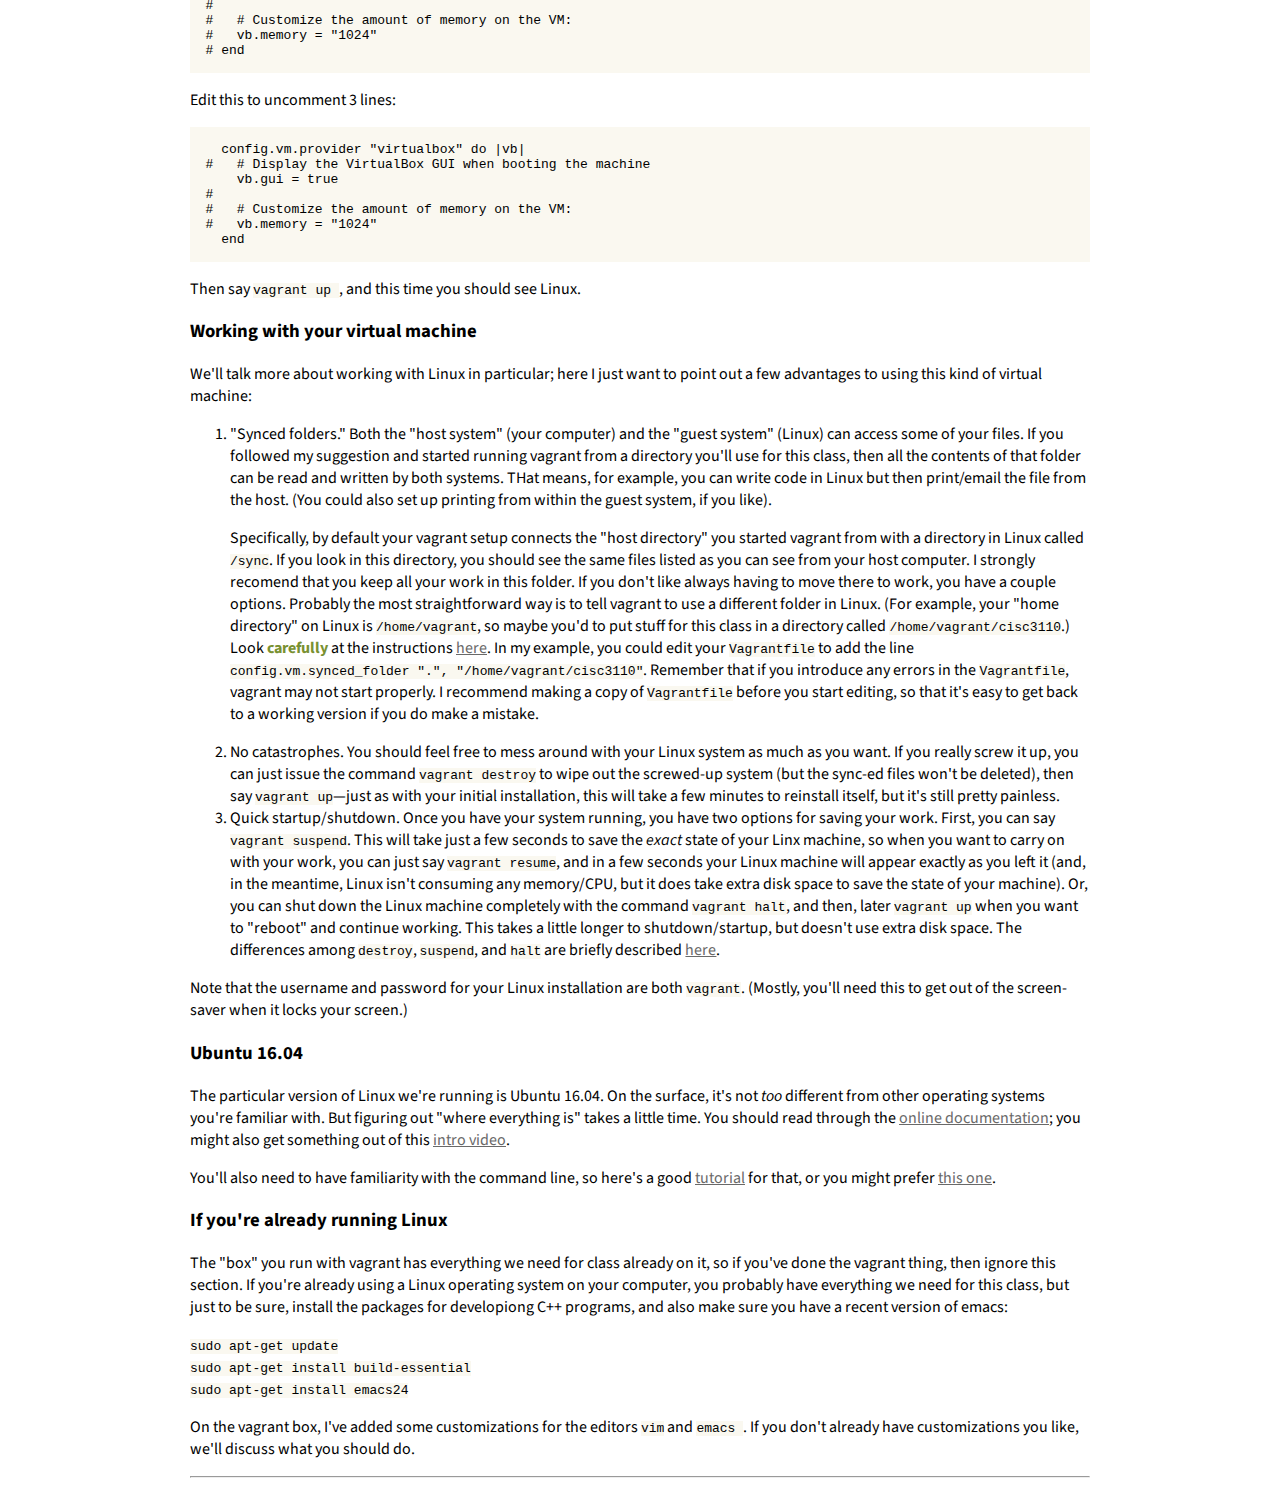
<file: linux.html>
<!DOCTYPE html PUBLIC "-//W3C//DTD XHTML 1.1//EN"
  "http://www.w3.org/TR/xhtml11/DTD/xhtml11.dtd">

<html xmlns="http://www.w3.org/1999/xhtml" xml:lang="en">
<head>
<title>Using GNU/Linux in this course</title>
<link href='http://fonts.googleapis.com/css?family=Source+Sans+Pro'
    rel='stylesheet' type='text/css' />
<link rel="stylesheet" type="text/css" href="css/style.css" />
</head>

<body>
  <div id="container">

<p><a href="index.html">CISC 3110</a></p>
    
<h2>Using GNU/Linux in this course</h2>
    
    <p> One of the goals of this class is to provide you with some experience developing software in a Unix-like environment. We will primarily be using GNU/Linux, a free/open-source operating system that has much in common with Unix. (GNU/Linux is the foundation of the Android operating system; it's also used as a development environment at many prominent software companies, including <a href="https://en.wikipedia.org/wiki/Goobuntu">Google</a>).</p>

<p>We will use Linux in the classroom labs, and if you have a computer you can install software on, you can use exactly the same environment as we'll use in class. This page describes how. If you already are running Linux on your personal computer, skip down to the very bottom of this page. Or, if you don't have access to a computer you can install software on, you can use the Internet to <a href="linuxlab.html">connect to College computers</a> running Linux (though the experience will not be <em>quite</em> the same).</p>


    <p>In both classroom and at home, we'll be using a Linux <em>virtual machine</em>&mdash;you don't need to install a new operating system on your computer, but you'll install some software that lets your computer, as it is, run Linux. Specifically, we'll be using <a href="http://virtualbox.com">VirtualBox</a> to run Linux, plus <a href="http://vagrantup.com">Vagrant</a> to make installing and running even easier.</p>

    <p>(Note: if you already are running Linux on your personal computer, skip down to the very bottom of this page.)</p>


    <h3>Downloads</h3>

    <p>To run Linux for this class, you will need to install two pices of software:</p>

    <ol>
      <li><a href="https://www.virtualbox.org/wiki/Downloads">VirtualBox</a>. This is the software that allows your computer to emulate a wide variety of other operating systems. When VirtualBox talks about a "host," it refers to the operating system of the "actual" computer you're using. So, if you have Windows computer, download and install "VirtualBox for Windows hosts;" if you have a Mac, download and install "VirtualBox for MacOS hosts."</li>

      <li><a href="https://www.vagrantup.com/downloads.html">Vagrant</a> is a tool that makes it easy to manage virtual systems. Again, download and install the version (Windows/Mac) that's right for you.</li>

    </ol>

    <h3>Getting it running</h3>

    <p>In the instructions below, I'll talk about "the console." This is a generic term for a command line interpreter: if you're using a Mac, run the <strong>Terminal</strong> application; if you're using Windows, open a <a href="http://windows.microsoft.com/en-us/windows-vista/open-a-command-prompt-window">command prompt window</a>.<p>

        
    <p>To get Linux running, you need to do three things with vagrant (note that vagrant "manages" VirtualBox for you, so you won't need to do much with VirtualBox directly). Vagrant runs from the console, so fire up your console, and then...</p>

    <ol>
       <li>First, install one vagrant plugin (this helps with integrating your "guest" Linux operating system with your "host" system):

        <p><code> vagrant plugin install vagrant-vbguest</code></p>
        
         <p>It will probably take a few seconds to  download the plugin and install it.</p></li>

       <li>Then, you'll need to add the Linux I've set up for you.
       This is a largish download (over 2GB), so it may take a little
       while; it will be faster if you are able to download it while
       on campus:


         <p><code>vagrant box add http://www.sci.brooklyn.cuny.edu/~sdexter/cisc3110.box --name cisc3110.box</code></p>


         <p>You should see a message like "Successfully added box 'cisc3110.box' (v0) for 'virtualbox'." </li>

         <li>Next you need to initialize vagrant with the freshly downloaded box:</p>

       <p><code>vagrant init cisc3110.box</code></p>

       <p>This will be quick, and you'll get a message stating "A 'Vagrantfile' has been placed in this directory."</p></li>    

      <li>Finally, start the Linux system with this simple command:
            
        <p><code>vagrant up</code></p>

        <p>The first time you start the virtual machine, it will go
        through an update process, which may take several minutes, and
        you'll see various messages on your console. Just watch and
        wait until,  eventually, you will get back to a prompt on your
        console, and you should see window with a Linux GUI. awaiting
        your instructions. (You could see all kinds of messages about
        "Guest Additions," "Inappropriate ioctl," and so on; the
        process may take 5 to 10 minutes this first time. Don't worry.)</p>

<p>If you see a message something like "You may need to restart the guest system," then (once you see a prompt) say <code>vagrant halt</code> to shut down the virtual machine, then <code>vagrant up</code> to restart.</p>
      </li>
    </ol>

    <p>Finally, it's possible that vagrant will start Linux for you,
    but you won't see anything&mdash;if everything works correctly,
      you should see a new window that looks something
    like <a href="http://i1-news.softpedia-static.com/images/news2/ubuntu-16-04-lts-xenial-xerus-final-beta-screenshot-tour-502161-2.jpg">this</a>.
    If that doesn't happen, it's easy to fix, but you'll have to do
      a little bit of editing. First, say</p>

           <p><code>vagrant halt</code></p>
 
      <p>to stop vagrant. Then, in the directory where you issue all
    the vagrant commands, you should see a file called <code>
      Vagrantfile
      </code>. Open this file with a simple text editor (like Notepad
      on Windows or TextEdit on a Mac). This is a Ruby script, with a
      lot of stuff commented out. Look for a set of lines that looks
      like this:
    </p>

    <p><pre><code>
  # config.vm.provider "virtualbox" do |vb|
  #   # Display the VirtualBox GUI when booting the machine
  #   vb.gui = true
  #
  #   # Customize the amount of memory on the VM:
  #   vb.memory = "1024"
  # end
      </code></pre>
    </p>

    <p>Edit this to uncomment 3 lines:</p>

    <p><pre><code>
    config.vm.provider "virtualbox" do |vb|
  #   # Display the VirtualBox GUI when booting the machine
      vb.gui = true
  #
  #   # Customize the amount of memory on the VM:
  #   vb.memory = "1024"
    end
      </code></pre>
    </p>

    <p>Then say <code>
      vagrant up
      </code>, and this time you should see Linux.
    </p>

    
    <h3>Working with your virtual machine</h3>

    <p>We'll talk more about working with Linux in particular; here I just want to point out a few advantages to using this kind of virtual machine:</p>

    <ol>
      <li>
        <p>"Synced folders." Both the "host system" (your computer)
      and the "guest system" (Linux) can access some of your files. If
      you followed my suggestion and started running vagrant from a
      directory you'll use for this class, then all the contents of
      that folder can be read and written by both systems. THat means,
      for example, you can write code in Linux but then print/email
      the file from the host. (You could also set up printing from
          within the guest system, if you like).</p>

        <p>Specifically, by default your vagrant setup connects the
        "host directory" you started vagrant from with a directory in
        Linux called <code>/sync</code>. If you look in this directory, you should see the
        same files listed as you can see from your host computer. I
        strongly recomend that you keep all your work in this folder.
        If you don't like always having to move there to work, you
        have a couple options. Probably the most straightforward way
        is to tell vagrant to use a different folder in Linux. (For
        example, your "home directory" on Linux
        is <code>/home/vagrant</code>, so maybe you'd to put stuff for
        this class in a directory
          called <code>/home/vagrant/cisc3110</code>.)
        Look <strong>carefully</strong> at the
        instructions <a href="https://www.vagrantup.com/docs/synced-folders/basic_usage.html">here</a>.
        In my example, you could edit your <code>Vagrantfile</code> to
        add the line <code>config.vm.synced_folder ".",
        "/home/vagrant/cisc3110"</code>. Remember that if you
        introduce any errors in the <code>Vagrantfile</code>, vagrant
        may not start properly. I recommend making a copy
        of <code>Vagrantfile</code> before you start editing, so that
        it's easy to get back to a working version if you do make a mistake.</p>
          

      </li>

      <li>No catastrophes. You should feel free to mess around with your Linux system as much as you want. If you really screw it up, you can just issue the command <code>vagrant destroy</code> to wipe out the screwed-up system (but the sync-ed files won't be deleted), then say <code>vagrant up</code>&mdash;just as with your initial installation, this will take a few minutes to reinstall itself, but it's still pretty painless.</li>

      <li>Quick startup/shutdown. Once you have your system running, you have two options for saving your work. First, you can say <code>vagrant suspend</code>. This will take just a few seconds to save the <em>exact</em> state of your Linx machine, so when you want to carry on with your work, you can just say <code>vagrant resume</code>, and in a few seconds your Linux machine will appear exactly as you left it (and, in the meantime, Linux isn't consuming any memory/CPU, but it does take extra disk space to save the state of your machine). Or, you can shut down the Linux machine completely with the command <code>vagrant halt</code>, and then, later <code>vagrant up</code> when you want to "reboot" and continue working. This takes a little longer to shutdown/startup, but doesn't use extra disk space. The differences among <code>
          destroy</code>, <code>
          suspend</code>, and <code>
          halt</code>
        are briefly described <a href="https://www.vagrantup.com/docs/getting-started/teardown.html">here</a>.</li>
    </ol>

    <p>Note that the username and password for your Linux installation are both <code>vagrant</code>. (Mostly, you'll need this to get out of the screen-saver when it locks your screen.)</p>


    <h3>Ubuntu 16.04</h3>

    <p>The particular version of Linux we're running is Ubuntu 16.04.
    On the surface, it's not <em>too</em> different from other
    operating systems you're familiar with. But figuring out "where everything is" takes a little time. You should read through the <a href="https://help.ubuntu.com/lts/ubuntu-help/index.html">online documentation</a>; you might also get something out of this <a href="https://www.youtube.com/watch?v=Gz2Z2CayHPg">intro video</a>.</p>

    <p>You'll also need to have familiarity with the command line, so here's a good <a href="http://www.ee.surrey.ac.uk/Teaching/Unix/">tutorial</a> for that, or you might prefer <a href="http://www.upscale.utoronto.ca/GeneralInterest/Harrison/LearnLinux/Module1.html">this one</a>.</p>
    
        

    <h3>If you're already running Linux</h3>

    <p>The "box" you run with vagrant has everything we need for class already on it, so if you've done the vagrant thing, then ignore this section. If you're already using a Linux operating system on your computer, you probably have everything we need for this class, but just to be sure, install the packages for developiong C++ programs, and also make sure you have a recent version of emacs:</p>

    <p>
    <code>sudo apt-get update</code><br/>
    <code>sudo apt-get install build-essential</code><br/>
    <code>sudo apt-get install emacs24</code><br/>
    </p>

    <p>On the vagrant box, I've added some customizations for the
    editors <code>vim</code> and <code>
        emacs
      </code>. If you don't already have customizations you like,
      we'll discuss what you should do.
    </p>

 

        <hr />
    </div>
</body>
</html>
</file>
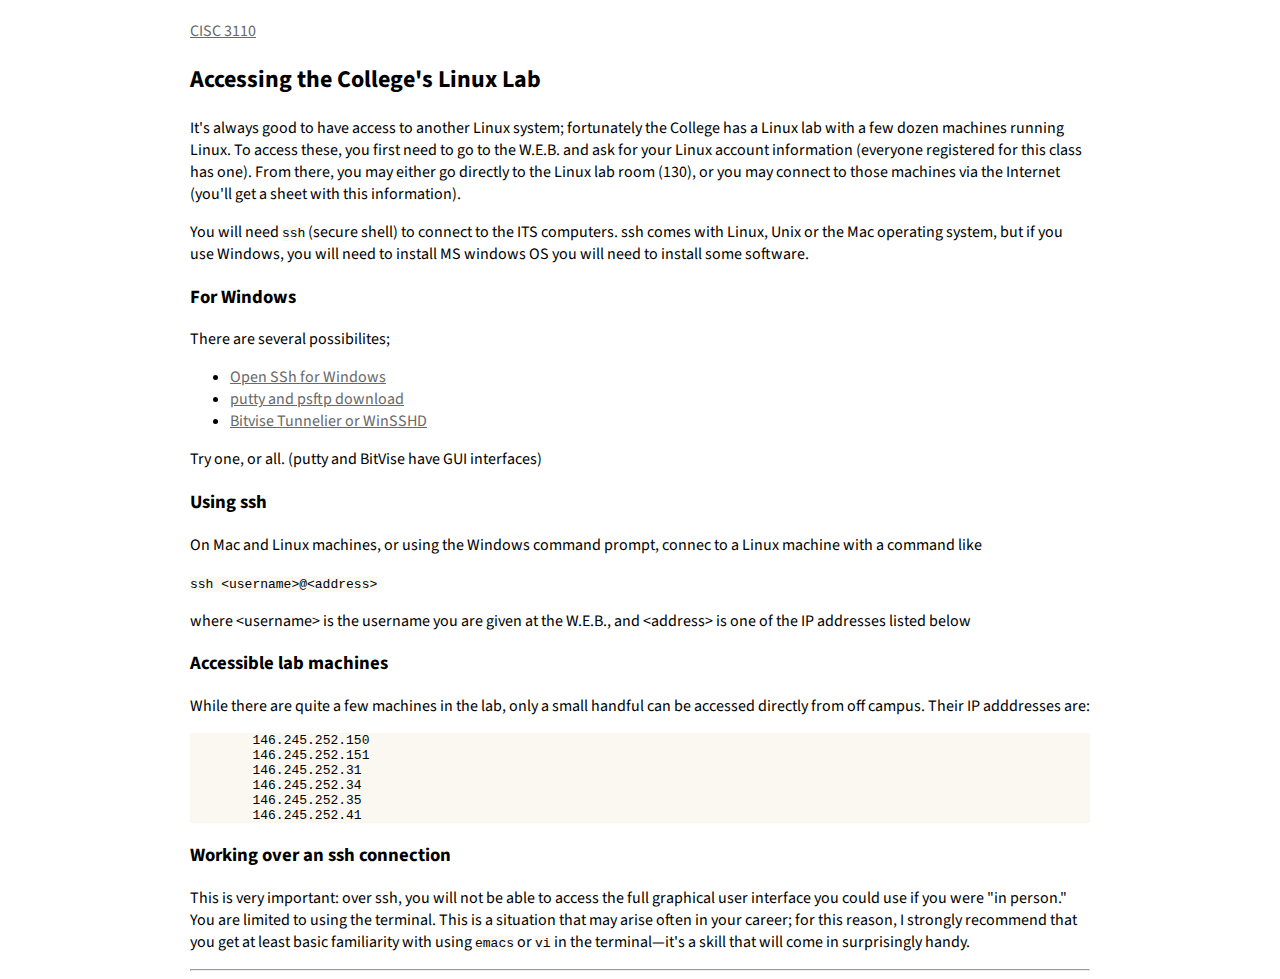
<file: linuxlab.html>
<!DOCTYPE html PUBLIC "-//W3C//DTD XHTML 1.1//EN"
          "http://www.w3.org/TR/xhtml11/DTD/xhtml11.dtd">

<html xmlns="http://www.w3.org/1999/xhtml" xml:lang="en">
  <head>
    <title>Accessing the College's Linux Lab</title>
    <link href='http://fonts.googleapis.com/css?family=Source+Sans+Pro'
          rel='stylesheet' type='text/css' />
    <link rel="stylesheet" type="text/css" href="css/style.css" />
  </head>

  <body>
    <div id="container">

      <p><a href="index.html">CISC 3110</a></p>
      
      <h2>Accessing the College's Linux Lab</h2>
      
      <p>It's always good to have access to another Linux system; fortunately the College has a Linux lab with a few dozen machines running Linux. To access these, you first need to go to the W.E.B. and ask for your Linux account information (everyone registered for this class has one). From there, you may either go directly to the Linux lab room (130), or you may connect to those machines via the Internet (you'll get a sheet with this information).</p>

      <p> You will need  <code>ssh</code> (secure shell) to connect to the ITS computers.  ssh comes 
        with Linux, Unix or the Mac operating system, but if you use Windows, you will need to install 
        MS windows OS you will need to install some software.
        
      </p>
      <h3>For Windows</h3>
     There are several possibilites; 
      <ul>
        <li><a href="http://sourceforge.net/projects/sshwindows/files/OpenSSH%20for%20Windows%20-%20Release//">Open SSh for Windows</a></li>

        <li><a href="http://www.chiark.greenend.org.uk/~sgtatham/putty/download.html">putty and psftp download</a></li>

        <li><a href="http://www.bitvise.com/download-area">Bitvise Tunnelier or WinSSHD</a></li>
      </ul>
      <p>
       Try one, or all. (putty and BitVise have GUI interfaces)</p>

      <h3>Using ssh</h3>

     <p>On Mac and Linux machines, or using the Windows command prompt, connec to a Linux machine with a command like</p>

      <p><code>ssh &lt;username&gt;@&lt;address&gt;</code></p>

      <p>where  &lt;username&gt; is the username you are given at the W.E.B., and &lt;address&gt is one of the IP addresses listed below</p>

      <h3>Accessible lab machines</h3>

      <p>While there are quite a few machines in the lab, only a small handful can be accessed directly from off campus. Their IP adddresses are:</p>

      <pre>
        146.245.252.150
        146.245.252.151
        146.245.252.31
        146.245.252.34
        146.245.252.35
        146.245.252.41</pre>
      
      <h3>Working over an ssh connection</h3>
      <p>This is very important: over ssh, you will not be able to access the full graphical user interface you could use if you were "in person." You are limited to using the terminal. This is a situation that may arise often in your career; for this reason, I strongly recommend that you get at least basic familiarity with using <code>emacs</code> or <code>vi</code> in the terminal&mdash;it's a skill that will come in surprisingly handy.</p>
      
          
          </hr>
          
     
        <hr />
      </div>
    </body>
  </html>
</file>
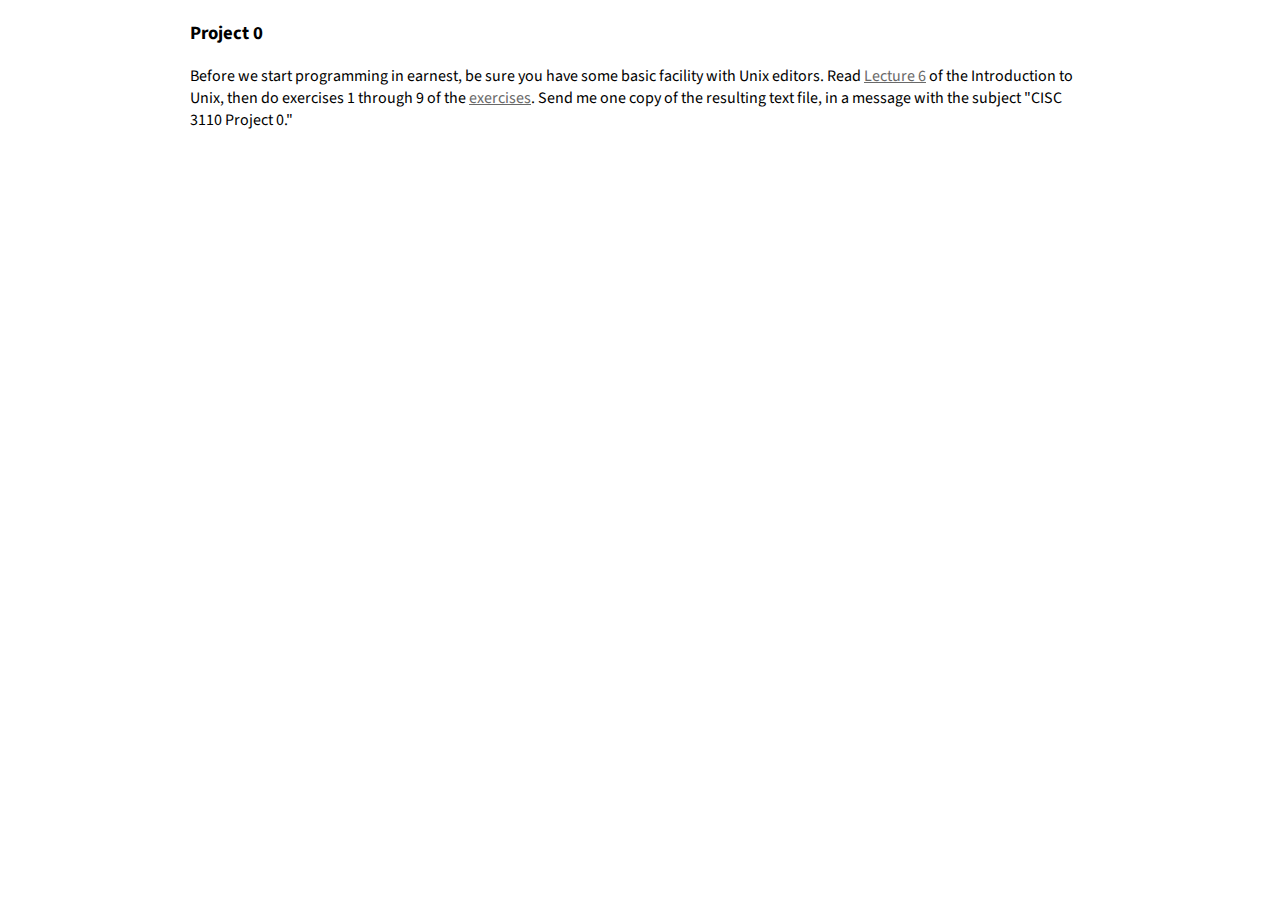
<file: project0.html>
<html xmlns="http://www.w3.org/1999/xhtml" xml:lang="en" lang="en">
  <head>
    <title>Spring 2017 Calendar</title>
    <link href="http://fonts.googleapis.com/css?family=Source+Sans+Pro" rel="stylesheet"/>
    <link rel="stylesheet" type="text/css" href="css/style.css" />
  </head>

  <body>
    <div id="container">

<h3>Project 0</h3>

<p>Before we start programming in earnest, be sure you have some basic facility with Unix editors. Read <a href="http://www.doc.ic.ac.uk/~wjk/UnixIntro/Lecture6.html">Lecture 6</a> of the Introduction to Unix, then do exercises 1 through 9 of the <a href="http://www.doc.ic.ac.uk/~wjk/UnixIntro/Exercise6.html">exercises</a>. Send me one copy of the resulting text file, in a message with the subject "CISC 3110 Project 0."
    </div>
 </body>
 </html>
</file>
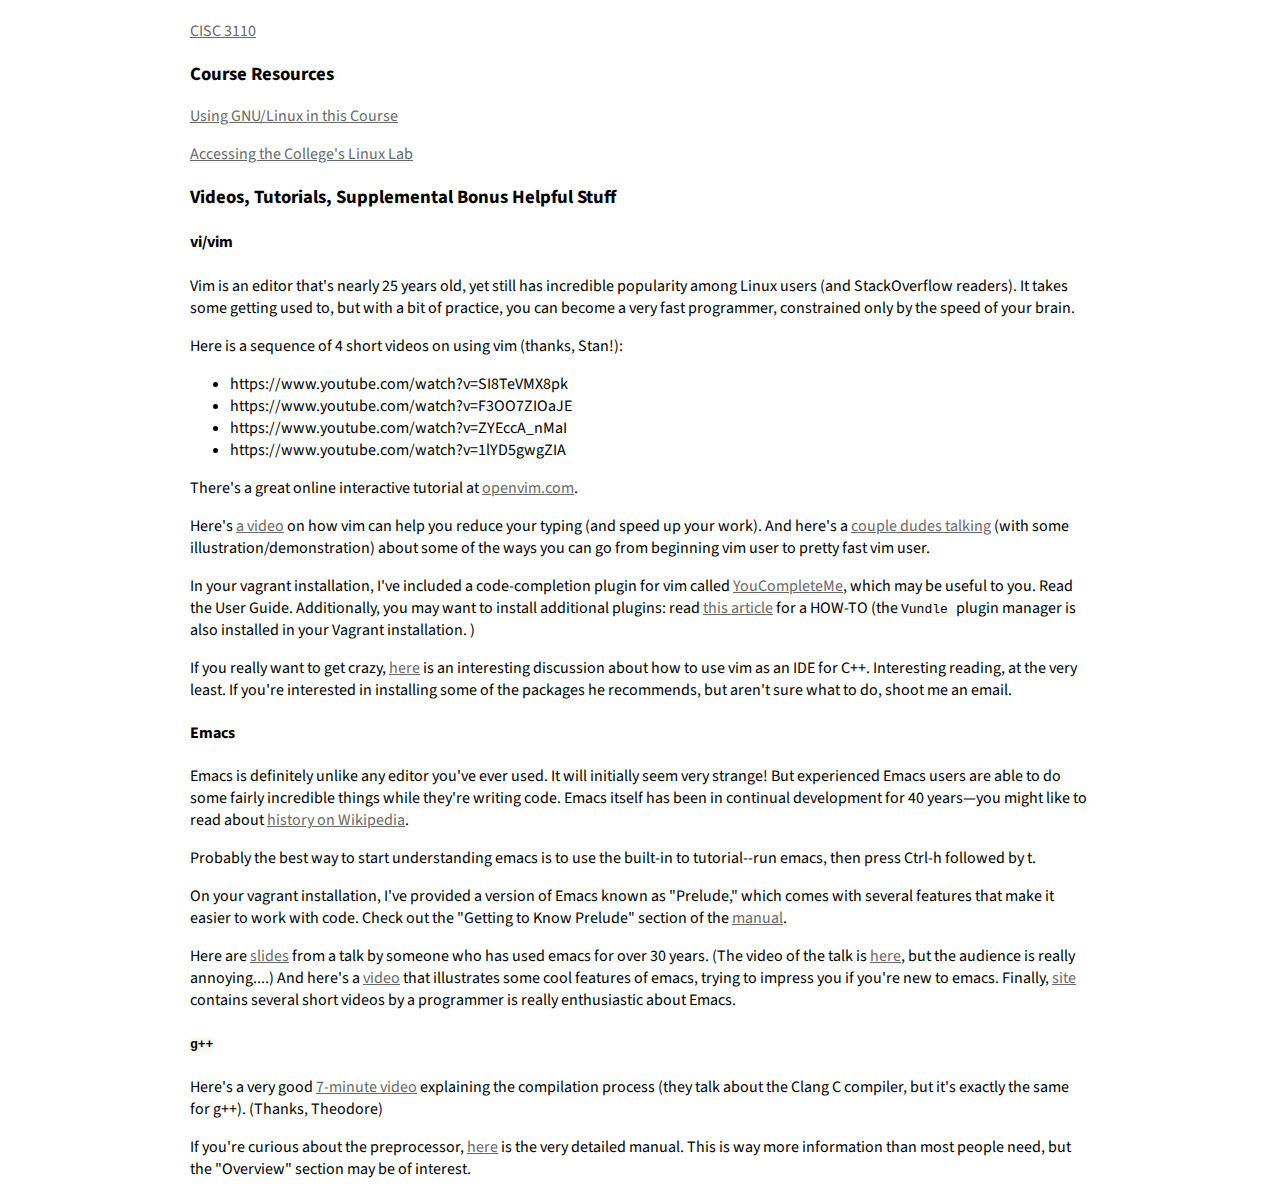
<file: resources.html>
<!DOCTYPE html PUBLIC "-//W3C//DTD XHTML 1.1//EN"
  "http://www.w3.org/TR/xhtml11/DTD/xhtml11.dtd">

<html xmlns="http://www.w3.org/1999/xhtml" xml:lang="en">
<head>
<title>Resources</title>
<link href='http://fonts.googleapis.com/css?family=Source+Sans+Pro'
    rel='stylesheet' type='text/css' />
<link rel="stylesheet" type="text/css" href="css/style.css" />
</head>

<body>
  <div id="container">

        <a href="index.html">CISC 3110</a><br />

        <h3>Course Resources</h3>

        <p><a href="linux.html">Using GNU/Linux in this Course</a></p>

        <p><a href="linuxlab.html">Accessing the College's Linux
            Lab</a></p>

        <h3>Videos, Tutorials, Supplemental Bonus Helpful Stuff</h3>

<h4>vi/vim</h4>

        <p>Vim is an editor that's nearly 25 years old, yet still has
        incredible popularity among Linux users (and StackOverflow
        readers). It takes some getting used to, but with a bit of
        practice, you can become a very fast programmer, constrained
        only by the speed of your brain.</p>
     <p>Here is a sequence of 4 short videos on using vim (thanks, Stan!):
          <ul>
            <li>https://www.youtube.com/watch?v=SI8TeVMX8pk</li>
            <li>https://www.youtube.com/watch?v=F3OO7ZIOaJE</li>
            <li>https://www.youtube.com/watch?v=ZYEccA_nMaI</li>
            <li>https://www.youtube.com/watch?v=1lYD5gwgZIA</li>
          </ul>

          <p> There's a great online interactive tutorial at <a href="openvim.com">openvim.com</a>.
          </p>

     <p>Here's <a href="https://www.youtube.com/watch?v=3TX3kV3TICU">a
            video</a> on how vim can help you reduce your typing (and speed up
          your work). And here's
          a <a href="https://www.youtube.com/watch?v=OnUiHLYZgaA">couple
            dudes talking</a> (with some illustration/demonstration) about
          some of the ways you can go from beginning vim user to pretty
          fast vim user.</p>

          <p>In your vagrant installation, I've included a
            code-completion plugin for vim
            called <a href="https://valloric.github.io/YouCompleteMe/">YouCompleteMe</a>,
            which may be useful to you. Read the User Guide.
            Additionally, you may want to install additional plugins:
            read <a href="http://benmccormick.org/2014/07/21/learning-vim-in-2014-getting-more-from-vim-with-plugins/">this
            article</a> for a HOW-TO (the <code>
              Vundle
            </code> plugin manager is also installed in your Vagrant installation.
            ) </p>

        <p>If you really want to get crazy, <a href="http://www.alexeyshmalko.com/2014/using-vim-as-c-cpp-ide/">here</a> is an interesting discussion about how to use vim as an IDE for C++. Interesting reading, at the very least. If you're interested in installing some of the packages he recommends, but aren't sure what to do, shoot me an email.</p>

          

          <h4>Emacs</h4>

        <p>Emacs is definitely unlike any editor you've ever used. It
        will initially seem very strange! But experienced Emacs users
        are able to do some fairly incredible things while they're
        writing code. Emacs itself has been in continual development
        for 40 years&mdash;you might like to read about <a href="https://en.wikipedia.org/wiki/Emacss">history
            on Wikipedia</a>.</p>
        <p>Probably the best way to start understanding emacs is to use
             the built-in to tutorial--run emacs, then press Ctrl-h followed by t.</p>

        <p>On your vagrant installation, I've provided a version of
        Emacs known as "Prelude," which comes with several features
        that make it easier to work with code. Check out the "Getting
          to Know Prelude" section of the <a href="https://github.com/bbatsov/prelude#getting-to-know-prelude">manual</a>.</p>
          
          <p>Here
          are <a href="http://emacsnyc.org/assets/documents/emacs-the-editor-of-a-lifetime.pdf">slides</a>
          from a talk by someone who has used emacs for over 30 years.
          (The video of the talk
          is <a href="https://www.youtube.com/watch?v=VADudzQGvU8">here</a>,
          but the audience is really annoying....) And here's
          a <a href="https://www.youtube.com/watch?v=B6jfrrwR10k">video</a>
          that illustrates some cool features of emacs, trying to
            impress you if you're new to emacs.
          Finally, <a href="http://emacsrocks.com/">site</a> contains
          several short videos by a programmer is really enthusiastic
          about Emacs.</p>

     

<h4><code>g++</code></h4>

     <p>Here's a very
     good <a href="https://www.youtube.com/watch?v=CSZLNYF4Klo">7-minute
     video</a> explaining the compilation process (they talk about the
     Clang C compiler, but it's exactly the same for g++). (Thanks, Theodore)</p>

        <p>If you're curious about the preprocessor, <a href="https://gcc.gnu.org/onlinedocs/cpp/index.html">here</a> is the very detailed manual. This is way more information than most people need, but the "Overview" section may be of interest.</p>

        

    </div>
</body>
</html>
</file>
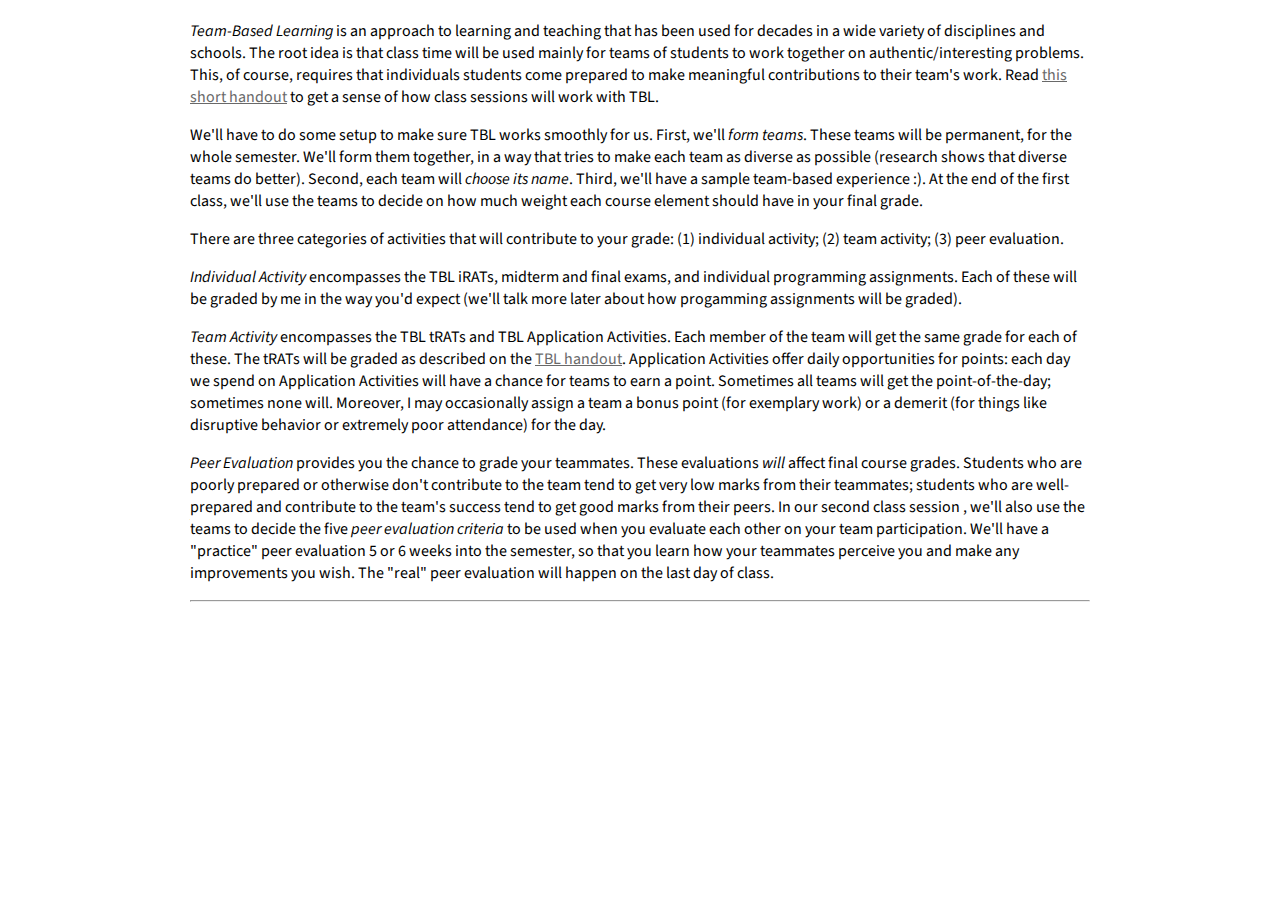
<file: tbl.html>
<!DOCTYPE html PUBLIC "-//W3C//DTD XHTML 1.1//EN"
  "http://www.w3.org/TR/xhtml11/DTD/xhtml11.dtd">

<html xmlns="http://www.w3.org/1999/xhtml" xml:lang="en">
<head>
<title>Team-Based Learning</title>
<link href='http://fonts.googleapis.com/css?family=Source+Sans+Pro:400,700' rel='stylesheet' type='text/css' />
<link rel="stylesheet" type="text/css" href="css/style.css" />
</head>

<body>
  <div id="container">
    <p><em>Team-Based Learning</em> is an approach to learning and teaching that has been used for decades in a wide variety of disciplines and schools. The root idea is that class time will be used mainly for teams of students to work together on authentic/interesting problems. This, of course, requires that individuals students come prepared to make meaningful contributions to their team's work. Read <a href="slides/TBLFacts.pdf">this short handout</a> to get a sense of how class sessions will work with TBL.</p>


    <p>We'll have to do some setup to make sure TBL works smoothly for
  us. First, we'll <em>form teams</em>. These teams will be permanent,
  for the whole semester. We'll form them together, in a way that
  tries to make each team as diverse as possible (research shows that
  diverse teams do better). Second, each team will <em>choose its
  name</em>. Third, we'll have a sample team-based experience :). At
    the end of the first class, we'll use the teams to decide on how
      much weight each course element should have in your final grade.</p>

<p>There are three categories of activities that will contribute to
  your grade: (1) individual activity; (2) team activity; (3) peer
  evaluation.</p>

    <p><em>Individual Activity</em> encompasses the TBL iRATs,
    midterm and final exams, and individual programming assignments.
    Each of these will be graded by me in the way you'd expect (we'll
    talk more later about how progamming assignments will be graded).</p>

    
    <p><em>Team Activity</em> encompasses the TBL tRATs and TBL
    Application Activities. Each member of the team will get the same
    grade for each of these. The tRATs will be graded as described on
    the <a href="slides/TBLFacts.pdf">TBL handout</a>. Application
    Activities offer daily opportunities for points: each day we spend on Application Activities will have a chance for teams to earn a point. Sometimes all teams will get the point-of-the-day; sometimes none will. Moreover, I may occasionally assign a team a bonus point (for  exemplary work) or a
    demerit (for things like disruptive behavior or extremely poor attendance) for the day. </p>

    
    <p><em>Peer Evaluation</em> provides you the chance to grade your
      teammates. These evaluations <em>will</em> affect final course
      grades. Students who are poorly prepared or otherwise don't
      contribute to the team tend to get very low marks from their
      teammates; students who are well-prepared and contribute to the
      team's success tend to get good marks from their peers. In our
      second class session , we'll also use the teams to decide the
      five <em>peer evaluation criteria</em> to be used when you
      evaluate each other on your team participation. We'll have a
      "practice" peer evaluation 5 or 6 weeks into the semester, so
      that you learn how your teammates perceive you and make any
      improvements you wish. The "real" peer evaluation will happen
      on the last day of class.</p>

  <hr/>
  </div>

</body>
</html>
</file>
<file: css/style.css>
body {
	font-family: 'Source Sans Pro', sans-serif;
	margin-top: 20px;
	text-align: center;
}

strong {
	color:#799131;
}

A:link {
	text-decoration:underline;
	color:#696969;
}

A:active {
	text-decoration:underline;
	color:#696969;
}

A:visited {
	text-decoration:underline;
	color:#696969;
}

pre {
	white-space:pre-wrap;
	white-space:-moz-pre-wrap;
	white-space:-o-pre-wrap;
	background:#faf8f0;
}

td {
	vertical-align: top;
}

p {
    margin-top:0
}

code {
    background:#faf8f0;

}

.exam {
  color:red;
}

.project {
  color:green;
}

#content #pre-stylish code {
	display:block;
	padding:.5em 1em;
	border:1px solid #bebab0;
}

#container {
	margin:0 auto;
	width:900px;
	text-align:left;
}

#calendar {
	width:100%;
	border-collapse:collapse;
}

#calendar td,#calendar th {
	font-size:1em;
	border:1px solid #696969;
	padding:3px 7px 2px;
	vertical-align:top;
}

#calendar th {
	font-size:1.1em;
	text-align:left;
	padding-top:5px;
	padding-bottom:4px;
	background-color:#404040;
	color:#fff;
}

#calendar tr.alt td {
	color:#000;
	background-color:#F0F0F0;
}
</file>
